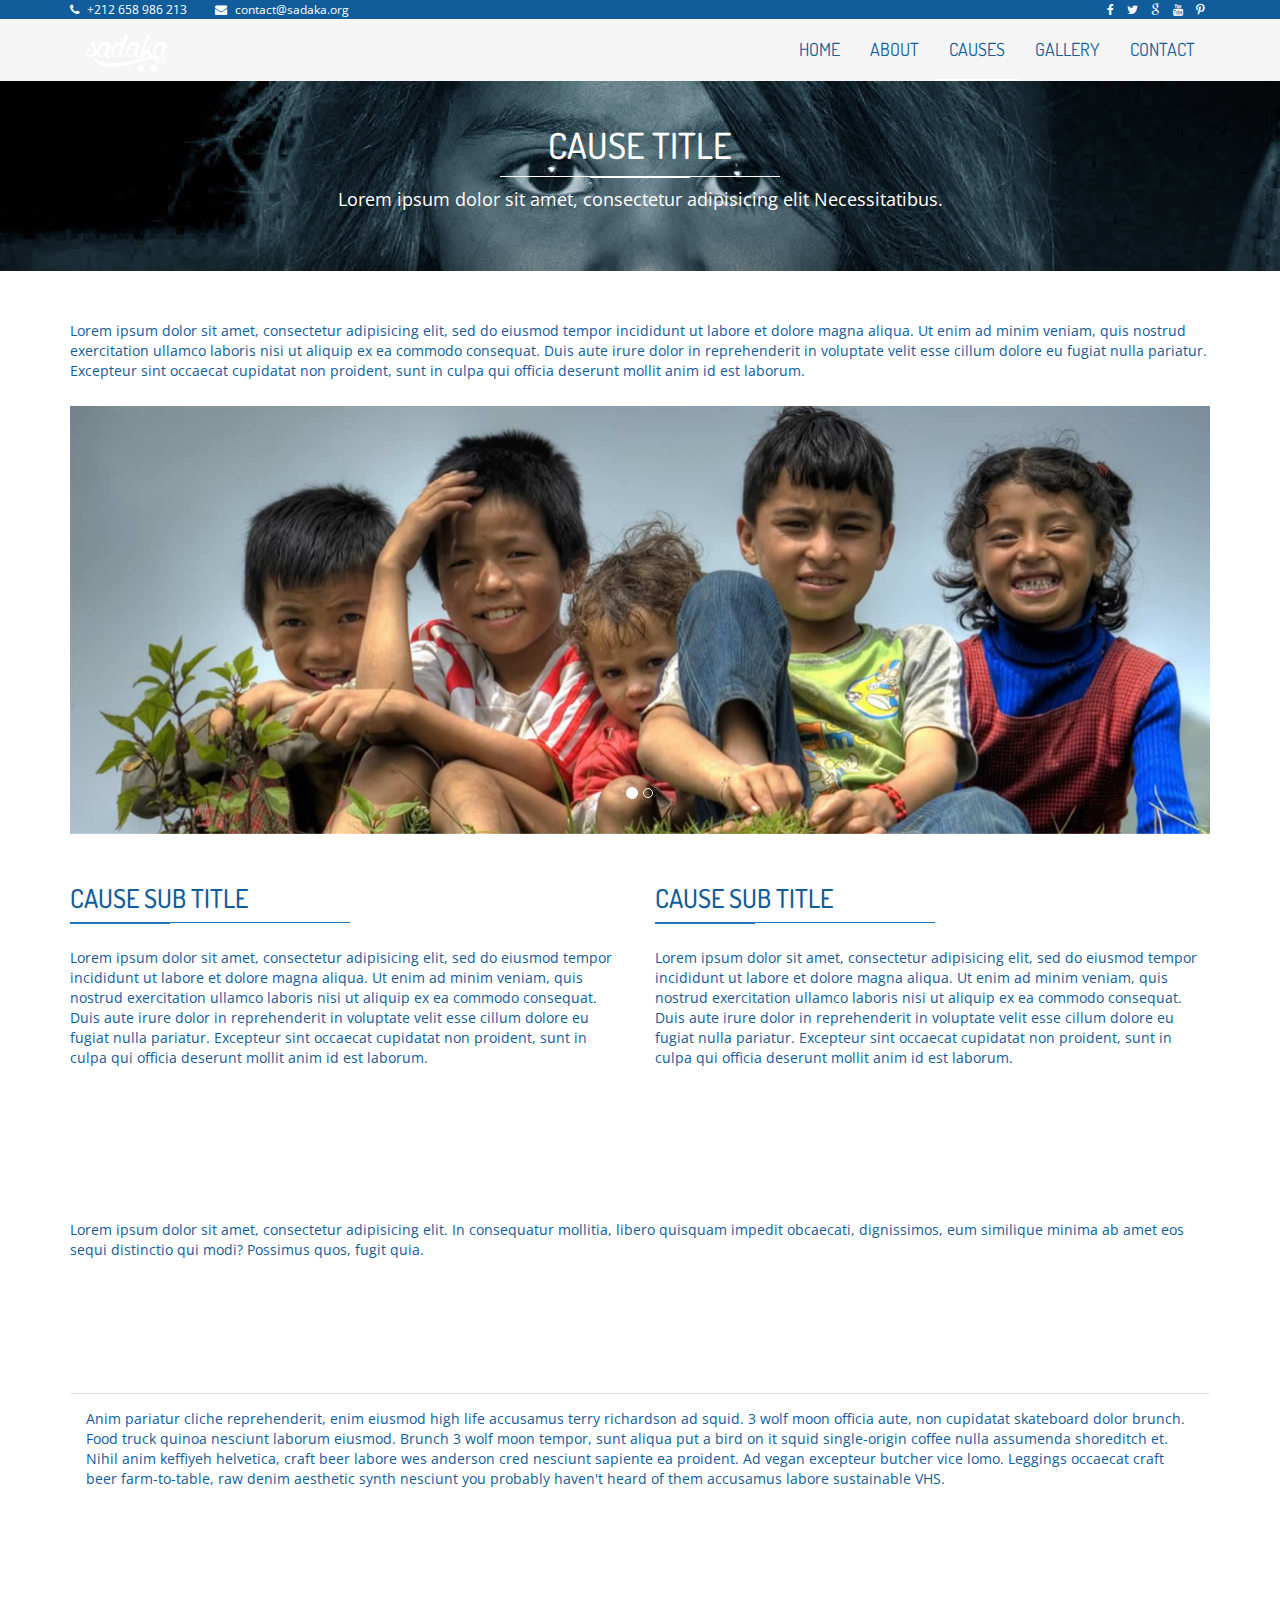
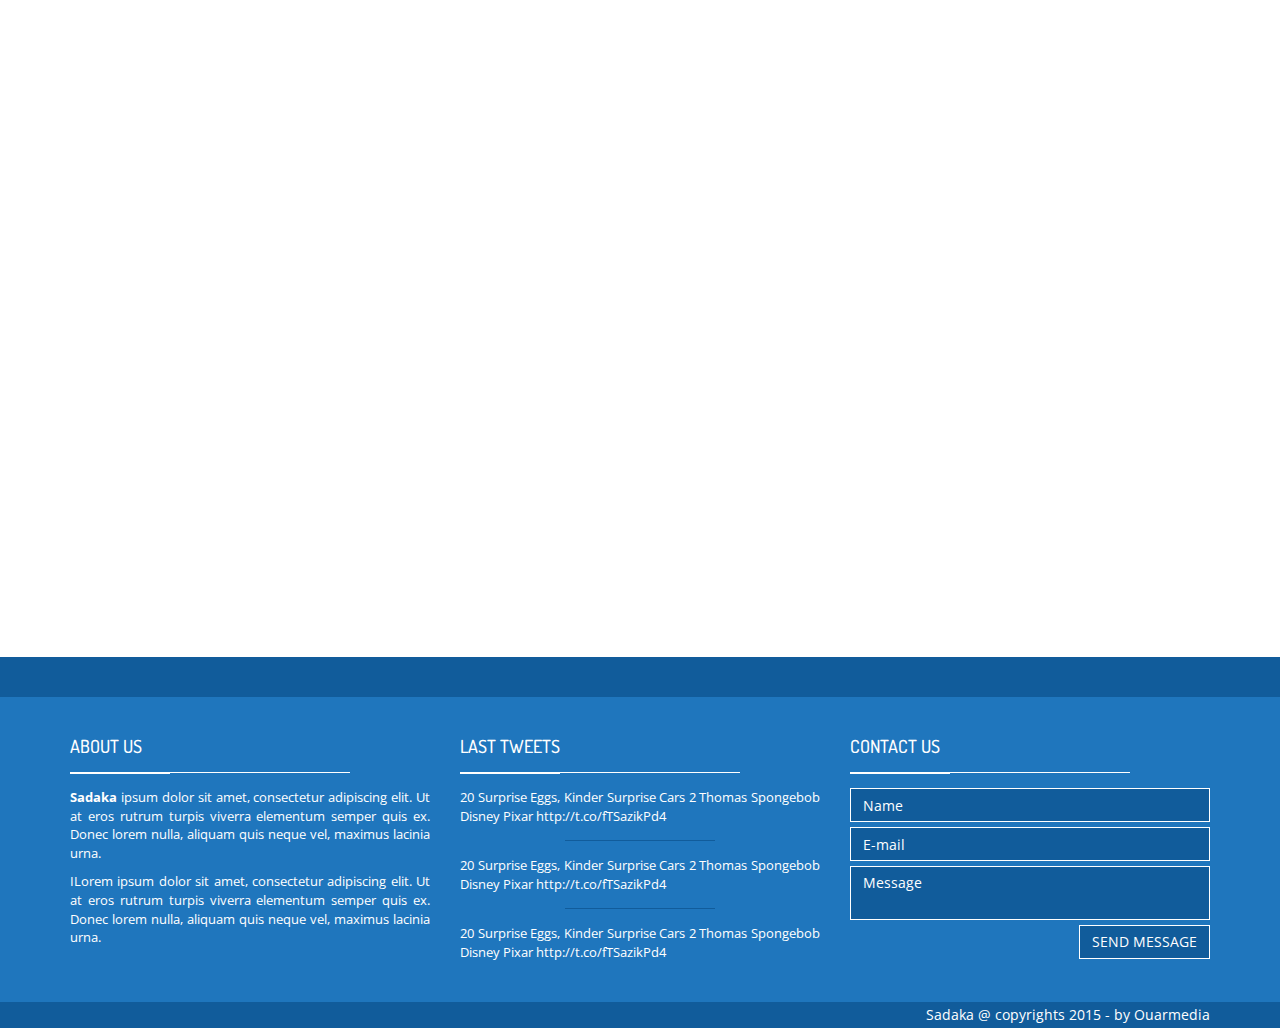
<file: FPBP/src/main/resources/static/causes-single.html>
<!DOCTYPE html>
<html class="no-js">
    <head>
        <meta charset="utf-8">
        <title>Single cause | Charity / Non-profit responsive Bootstrap HTML5 template</title>
        <meta name="description" content="">
        <meta name="viewport" content="width=device-width, initial-scale=1">

        <!-- Fonts -->
        <link href='http://fonts.googleapis.com/css?family=Open+Sans:400,300,700' rel='stylesheet' type='text/css'>
        <link href='http://fonts.googleapis.com/css?family=Dosis:400,700' rel='stylesheet' type='text/css'>

        <!-- Bootsrap -->
        <link rel="stylesheet" href="assets/css/bootstrap.min.css">


        <!-- Font awesome -->
        <link rel="stylesheet" href="assets/css/font-awesome.min.css">

        <!-- PrettyPhoto -->
        <link rel="stylesheet" href="assets/css/prettyPhoto.css">

        <!-- Template main Css -->
        <link rel="stylesheet" href="assets/css/style.css">
        
        <!-- Modernizr -->
        <script src="assets/js/modernizr-2.6.2.min.js"></script>


    </head>
    <body>
    <!-- NAVBAR
    ================================================== -->

    <header class="main-header">
        
    
        <nav class="navbar navbar-static-top">

            <div class="navbar-top">

              <div class="container">
                  <div class="row">

                    <div class="col-sm-6 col-xs-12">

                        <ul class="list-unstyled list-inline header-contact">
                            <li> <i class="fa fa-phone"></i> <a href="tel:">+212 658 986 213 </a> </li>
                             <li> <i class="fa fa-envelope"></i> <a href="mailto:contact@sadaka.org">contact@sadaka.org</a> </li>
                       </ul> <!-- /.header-contact  -->
                      
                    </div>

                    <div class="col-sm-6 col-xs-12 text-right">

                        <ul class="list-unstyled list-inline header-social">

                            <li> <a href="#" target="_blank"> <i class="fa fa-facebook"></i> </a> </li>
                            <li> <a href="#" target="_blank"> <i class="fa fa-twitter"></i>  </a> </li>
                            <li> <a href="#" target="_blank"> <i class="fa fa-google"></i>  </a> </li>
                            <li> <a href="#" target="_blank"> <i class="fa fa-youtube"></i>  </a> </li>
                            <li> <a href="#" target="_blank"> <i class="fa fa fa-pinterest-p"></i>  </a> </li>

                       </ul> <!-- /.header-social  -->
                      
                    </div>


                  </div>
              </div>

            </div>

            <div class="navbar-main">
              
              <div class="container">

                <div class="navbar-header">
                  <button type="button" class="navbar-toggle collapsed" data-toggle="collapse" data-target="#navbar" aria-expanded="false" aria-controls="navbar">

                    <span class="sr-only">Toggle navigation</span>
                    <span class="icon-bar"></span>
                    <span class="icon-bar"></span>
                    <span class="icon-bar"></span>

                  </button>
                  
                  <a class="navbar-brand" href="index.html"><img src="assets/images/sadaka-logo.png" alt=""></a>
                  
                </div>

                <div id="navbar" class="navbar-collapse collapse pull-right">

                  <ul class="nav navbar-nav">

                    <li><a href="index.html">HOME</a></li>
                    <li><a href="about.html">ABOUT</a></li>
                    <li class="has-child "><a class="is-active" href="#">CAUSES</a>

                      <ul class="submenu">
                         <li class="submenu-item"><a href="causes.html">Causes list </a></li>
                         <li class="submenu-item"><a href="causes-single.html">Single cause </a></li>
                         <li class="submenu-item"><a href="causes-single.html">Single cause </a></li>
                         <li class="submenu-item"><a href="causes-single.html">Single cause </a></li>
                      </ul>

                    </li>
                    <li><a href="gallery.html">GALLERY</a></li>
                    <li><a href="contact.html">CONTACT</a></li>

                  </ul>

                </div> <!-- /#navbar -->

              </div> <!-- /.container -->
              
            </div> <!-- /.navbar-main -->


        </nav> 

    </header> <!-- /. main-header -->


	<div class="page-heading text-center">

		<div class="container zoomIn animated">
			
			<h1 class="page-title">CAUSE TITLE <span class="title-under"></span></h1>
			<p class="page-description">
				Lorem ipsum dolor sit amet, consectetur adipisicing elit Necessitatibus.
			</p>
			
		</div>

	</div>

	<div class="main-container">

		<div class="container">

			<div class="row">

				<div class="col-md-12 fadeIn animated">

					<p>
						Lorem ipsum dolor sit amet, consectetur adipisicing elit, sed do eiusmod
						tempor incididunt ut labore et dolore magna aliqua. Ut enim ad minim veniam,
						quis nostrud exercitation ullamco laboris nisi ut aliquip ex ea commodo
						consequat. Duis aute irure dolor in reprehenderit in voluptate velit esse
						cillum dolore eu fugiat nulla pariatur. Excepteur sint occaecat cupidatat non
						proident, sunt in culpa qui officia deserunt mollit anim id est laborum.
					</p>

				</div>

				<div class="col-md-12 fadeIn animated">

					<div id="cause-carousel" class="carousel slide cause-carousel" data-ride="carousel">

						  <!-- Indicators -->
						  <ol class="carousel-indicators">
						    <li data-target="#cause-carousel" data-slide-to="0" class="active"></li>
						    <li data-target="#cause-carousel" data-slide-to="1"></li>
						  </ol>

						  <!-- Wrapper for slides -->
						  <div class="carousel-inner" role="listbox">

						    <div class="item active">

						      <img src="assets/images/causes/slider/cause-slider-1.jpg" alt="">
						      
						    </div>

						    <div class="item">

						      <img src="assets/images/causes/slider/cause-slider-2.jpg" alt="">
						      
						    </div>

						  </div>
					</div>

				</div>

			</div>

			<div class="row fadeIn animated">

				<div class="col-md-6">

					<h2 class="title-style-2"> Cause sub title <span class="title-under"></span></h2>

					<p>
						Lorem ipsum dolor sit amet, consectetur adipisicing elit, sed do eiusmod
						tempor incididunt ut labore et dolore magna aliqua. Ut enim ad minim veniam,
						quis nostrud exercitation ullamco laboris nisi ut aliquip ex ea commodo
						consequat. Duis aute irure dolor in reprehenderit in voluptate velit esse
						cillum dolore eu fugiat nulla pariatur. Excepteur sint occaecat cupidatat non
						proident, sunt in culpa qui officia deserunt mollit anim id est laborum.
					</p>

				</div>

				<div class="col-md-6">

					<h2 class="title-style-2"> Cause sub title <span class="title-under"></span></h2>

					<p>
						Lorem ipsum dolor sit amet, consectetur adipisicing elit, sed do eiusmod
						tempor incididunt ut labore et dolore magna aliqua. Ut enim ad minim veniam,
						quis nostrud exercitation ullamco laboris nisi ut aliquip ex ea commodo
						consequat. Duis aute irure dolor in reprehenderit in voluptate velit esse
						cillum dolore eu fugiat nulla pariatur. Excepteur sint occaecat cupidatat non
						proident, sunt in culpa qui officia deserunt mollit anim id est laborum.
					</p>

				</div>

			</div>

			<div class="row ">

				<div class="col-md-12 fadeIn animate-onscroll">

					<h2 class="title-style-2"> Tabs <span class="title-under"></span></h2>

					
						<div role="tabpanel">

							  <!-- Nav tabs -->
							  <ul class="nav nav-tabs" role="tablist">
							    <li role="presentation" class="active"><a href="#home" aria-controls="home" role="tab" data-toggle="tab">Home</a></li>
							    <li role="presentation"><a href="#profile" aria-controls="profile" role="tab" data-toggle="tab">Profile</a></li>
							    <li role="presentation"><a href="#messages" aria-controls="messages" role="tab" data-toggle="tab">Messages</a></li>
							    <li role="presentation"><a href="#settings" aria-controls="settings" role="tab" data-toggle="tab">Settings</a></li>
							  </ul>

							  <!-- Tab panes -->
							  <div class="tab-content">
							    <div role="tabpanel" class="tab-pane active" id="home">
							    	Lorem ipsum dolor sit amet, consectetur adipisicing elit. In consequatur mollitia, libero quisquam impedit obcaecati, dignissimos, eum similique minima ab amet eos sequi distinctio qui modi? Possimus quos, fugit quia.</div>
							    <div role="tabpanel" class="tab-pane" id="profile">
							    	Lorem ipsum dolor sit amet, consectetur adipisicing elit. Molestiae aut culpa a commodi. Quidem asperiores aliquid sequi incidunt quas soluta eum ab fugiat deleniti in at iste, illum ipsam nisi.</div>
							    <div role="tabpanel" class="tab-pane" id="messages">
							    	Lorem ipsum dolor sit amet, consectetur adipisicing elit. Ex aliquam corrupti quibusdam nostrum, aspernatur iure illo, alias vitae, reiciendis culpa explicabo minus iusto ipsum cum tempore incidunt iste praesentium nihil.</div>
							    <div role="tabpanel" class="tab-pane" id="settings">
							    	Lorem ipsum dolor sit amet, consectetur adipisicing elit. Ea ducimus ullam distinctio fugiat voluptates! Vero quis adipisci asperiores aliquam ullam doloremque dolor, reprehenderit, accusamus nisi ut eveniet quas reiciendis dolore.</div>
							  </div>

						</div>

						<p></p>
					

				</div>

				<div class="col-md-12 fadeIn animate-onscroll">
				
					<h2 class="title-style-2"> Accordion <span class="title-under"></span></h2>

					<div class="panel-group" id="accordion" role="tablist" aria-multiselectable="true">
					  <div class="panel panel-default">
					    <div class="panel-heading" role="tab" id="headingOne">
					      <h4 class="panel-title">
					        <a data-toggle="collapse" data-parent="#accordion" href="#collapseOne" aria-expanded="true" aria-controls="collapseOne">
					          Collapsible Group Item #1
					        </a>
					      </h4>
					    </div>
					    <div id="collapseOne" class="panel-collapse collapse in" role="tabpanel" aria-labelledby="headingOne">
					      <div class="panel-body">
					        Anim pariatur cliche reprehenderit, enim eiusmod high life accusamus terry richardson ad squid. 3 wolf moon officia aute, non cupidatat skateboard dolor brunch. Food truck quinoa nesciunt laborum eiusmod. Brunch 3 wolf moon tempor, sunt aliqua put a bird on it squid single-origin coffee nulla assumenda shoreditch et. Nihil anim keffiyeh helvetica, craft beer labore wes anderson cred nesciunt sapiente ea proident. Ad vegan excepteur butcher vice lomo. Leggings occaecat craft beer farm-to-table, raw denim aesthetic synth nesciunt you probably haven't heard of them accusamus labore sustainable VHS.
					      </div>
					    </div>
					  </div>
					  <div class="panel panel-default">
					    <div class="panel-heading" role="tab" id="headingTwo">
					      <h4 class="panel-title">
					        <a class="collapsed" data-toggle="collapse" data-parent="#accordion" href="#collapseTwo" aria-expanded="false" aria-controls="collapseTwo">
					          Collapsible Group Item #2
					        </a>
					      </h4>
					    </div>
					    <div id="collapseTwo" class="panel-collapse collapse" role="tabpanel" aria-labelledby="headingTwo">
					      <div class="panel-body">
					        Anim pariatur cliche reprehenderit, enim eiusmod high life accusamus terry richardson ad squid. 3 wolf moon officia aute, non cupidatat skateboard dolor brunch. Food truck quinoa nesciunt laborum eiusmod. Brunch 3 wolf moon tempor, sunt aliqua put a bird on it squid single-origin coffee nulla assumenda shoreditch et. Nihil anim keffiyeh helvetica, craft beer labore wes anderson cred nesciunt sapiente ea proident. Ad vegan excepteur butcher vice lomo. Leggings occaecat craft beer farm-to-table, raw denim aesthetic synth nesciunt you probably haven't heard of them accusamus labore sustainable VHS.
					      </div>
					    </div>
					  </div>
					  <div class="panel panel-default">
					    <div class="panel-heading" role="tab" id="headingThree">
					      <h4 class="panel-title">
					        <a class="collapsed" data-toggle="collapse" data-parent="#accordion" href="#collapseThree" aria-expanded="false" aria-controls="collapseThree">
					          Collapsible Group Item #3
					        </a>
					      </h4>
					    </div>
					    <div id="collapseThree" class="panel-collapse collapse" role="tabpanel" aria-labelledby="headingThree">
					      <div class="panel-body">
					        Anim pariatur cliche reprehenderit, enim eiusmod high life accusamus terry richardson ad squid. 3 wolf moon officia aute, non cupidatat skateboard dolor brunch. Food truck quinoa nesciunt laborum eiusmod. Brunch 3 wolf moon tempor, sunt aliqua put a bird on it squid single-origin coffee nulla assumenda shoreditch et. Nihil anim keffiyeh helvetica, craft beer labore wes anderson cred nesciunt sapiente ea proident. Ad vegan excepteur butcher vice lomo. Leggings occaecat craft beer farm-to-table, raw denim aesthetic synth nesciunt you probably haven't heard of them accusamus labore sustainable VHS.
					      </div>
					    </div>
					  </div>
					</div>

					<p></p>

				</div>


				<div class="col-md-12 fadeIn animate-onscroll">

					<h2 class="title-style-2">Tables <span class="title-under"></span></h2>
					
						<h4>TABLE STYLE 1</h4>
						<table class="table table-style-1">
					      <thead>
					        <tr>
					          <th>#</th>
					          <th>First Name</th>
					          <th>Last Name</th>
					          <th>Username</th>
					        </tr>
					      </thead>
					      <tbody>
					        <tr>
					          <th scope="row">1</th>
					          <td>Mark</td>
					          <td>Otto</td>
					          <td>@mdo</td>
					        </tr>
					        <tr>
					          <th scope="row">2</th>
					          <td>Jacob</td>
					          <td>Thornton</td>
					          <td>@fat</td>
					        </tr>
					        <tr>
					          <th scope="row">3</th>
					          <td>Larry</td>
					          <td>the Bird</td>
					          <td>@twitter</td>
					        </tr>
					      </tbody>
					    </table>

						<h4>TABLE STYLE 2</h4>
					    <table class="table table-style-2">
					      <thead>
					        <tr>
					          <th>#</th>
					          <th>First Name</th>
					          <th>Last Name</th>
					          <th>Username</th>
					        </tr>
					      </thead>
					      <tbody>
					        <tr>
					          <th scope="row">1</th>
					          <td>Mark</td>
					          <td>Otto</td>
					          <td>@mdo</td>
					        </tr>
					        <tr>
					          <th scope="row">2</th>
					          <td>Jacob</td>
					          <td>Thornton</td>
					          <td>@fat</td>
					        </tr>
					        <tr>
					          <th scope="row">3</th>
					          <td>Larry</td>
					          <td>the Bird</td>
					          <td>@twitter</td>
					        </tr>

					          <tr>
					          <th scope="row">1</th>
					          <td>Mark</td>
					          <td>Otto</td>
					          <td>@mdo</td>
					        </tr>
					        <tr>
					          <th scope="row">2</th>
					          <td>Jacob</td>
					          <td>Thornton</td>
					          <td>@fat</td>
					        </tr>
					        <tr>
					          <th scope="row">3</th>
					          <td>Larry</td>
					          <td>the Bird</td>
					          <td>@twitter</td>
					        </tr>

					      </tbody>
					    </table>
					
				</div>
				
			</div>

		</div>

		

		


	</div> <!-- /.main-container  -->


    <footer class="main-footer">

        <div class="footer-top">
            
        </div>


        <div class="footer-main">
            <div class="container">
                
                <div class="row">
                    <div class="col-md-4">

                        <div class="footer-col">

                            <h4 class="footer-title">About us <span class="title-under"></span></h4>

                            <div class="footer-content">
                                <p>
                                    <strong>Sadaka</strong> ipsum dolor sit amet, consectetur adipiscing elit. Ut at eros rutrum turpis viverra elementum semper quis ex. Donec lorem nulla, aliquam quis neque vel, maximus lacinia urna.
                                </p> 

                                <p>
                                    ILorem ipsum dolor sit amet, consectetur adipiscing elit. Ut at eros rutrum turpis viverra elementum semper quis ex. Donec lorem nulla, aliquam quis neque vel, maximus lacinia urna.
                                </p>

                            </div>
                            
                        </div>

                    </div>

                    <div class="col-md-4">

                        <div class="footer-col">

                            <h4 class="footer-title">LAST TWEETS <span class="title-under"></span></h4>

                            <div class="footer-content">
                                <ul class="tweets list-unstyled">
                                    <li class="tweet"> 

                                        20 Surprise Eggs, Kinder Surprise Cars 2 Thomas Spongebob Disney Pixar  http://t.co/fTSazikPd4 

                                    </li>

                                    <li class="tweet"> 

                                        20 Surprise Eggs, Kinder Surprise Cars 2 Thomas Spongebob Disney Pixar  http://t.co/fTSazikPd4 

                                    </li>

                                    <li class="tweet"> 

                                        20 Surprise Eggs, Kinder Surprise Cars 2 Thomas Spongebob Disney Pixar  http://t.co/fTSazikPd4 

                                    </li>

                                </ul>
                            </div>
                            
                        </div>

                    </div>


                    <div class="col-md-4">

                        <div class="footer-col">

                            <h4 class="footer-title">Contact us <span class="title-under"></span></h4>

                            <div class="footer-content">

                                <div class="footer-form" >
                                    
                                    <form action="php/mail.php" class="ajax-form">

                                        <div class="form-group">
                                            <input type="text" name="name" class="form-control" placeholder="Name" required>
                                        </div>

                                         <div class="form-group">
                                            <input type="email" name="email" class="form-control" placeholder="E-mail" required>
                                        </div>

                                        <div class="form-group">
                                            <textarea name="message" class="form-control" placeholder="Message" required></textarea>
                                        </div>

                                        <div class="form-group alerts">
                        
                                            <div class="alert alert-success" role="alert">
                                              
                                            </div>

                                            <div class="alert alert-danger" role="alert">
                                              
                                            </div>
                                            
                                        </div>

                                         <div class="form-group">
                                            <button type="submit" class="btn btn-submit pull-right">Send message</button>
                                        </div>
                                        
                                    </form>

                                </div>
                            </div>
                            
                        </div>

                    </div>
                    <div class="clearfix"></div>



                </div>
                
                
            </div>

            
        </div>

        <div class="footer-bottom">

            <div class="container text-right">
                Sadaka @ copyrights 2015 - by <a href="http://www.ouarmedia.com" target="_blank">Ouarmedia</a>
            </div>
        </div>
        
    </footer>




       
        
        <!-- jQuery -->
        <script src="//ajax.googleapis.com/ajax/libs/jquery/1.11.1/jquery.min.js"></script>
        <script>window.jQuery || document.write('<script src="assets/js/jquery-1.11.1.min.js"><\/script>')</script>

        <!-- Bootsrap javascript file -->
        <script src="assets/js/bootstrap.min.js"></script>

        <!-- PrettyPhoto javascript file -->
        <script src="assets/js/jquery.prettyPhoto.js"></script>



        <!-- Google map  -->
        <script src="http://maps.google.com/maps/api/js?sensor=false&amp;libraries=places" type="text/javascript"></script>


        <!-- Template main javascript -->
        <script src="assets/js/main.js"></script>

        <!-- Google Analytics: change UA-XXXXX-X to be your site's ID. -->
        <script>
            (function(b,o,i,l,e,r){b.GoogleAnalyticsObject=l;b[l]||(b[l]=
            function(){(b[l].q=b[l].q||[]).push(arguments)});b[l].l=+new Date;
            e=o.createElement(i);r=o.getElementsByTagName(i)[0];
            e.src='//www.google-analytics.com/analytics.js';
            r.parentNode.insertBefore(e,r)}(window,document,'script','ga'));
            ga('create','UA-XXXXX-X');ga('send','pageview');
        </script>
    </body>
</html>
</file>
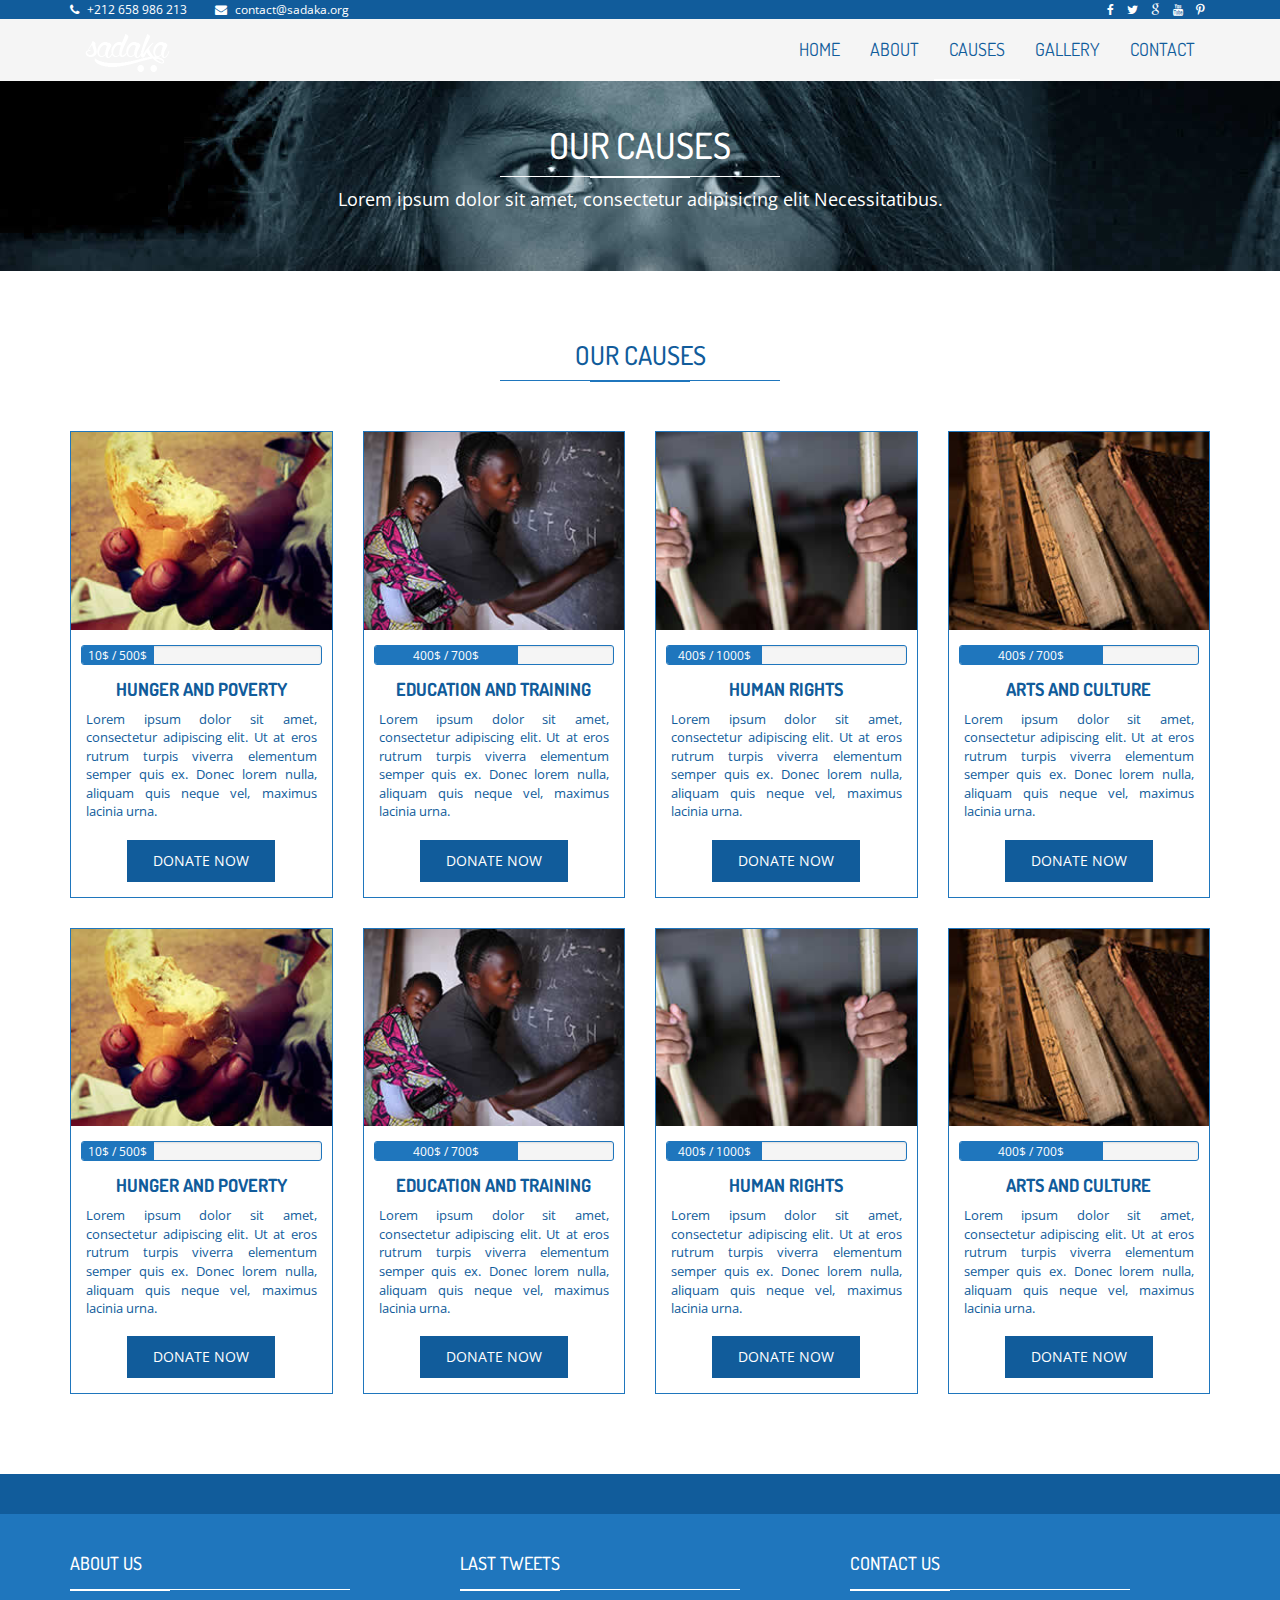
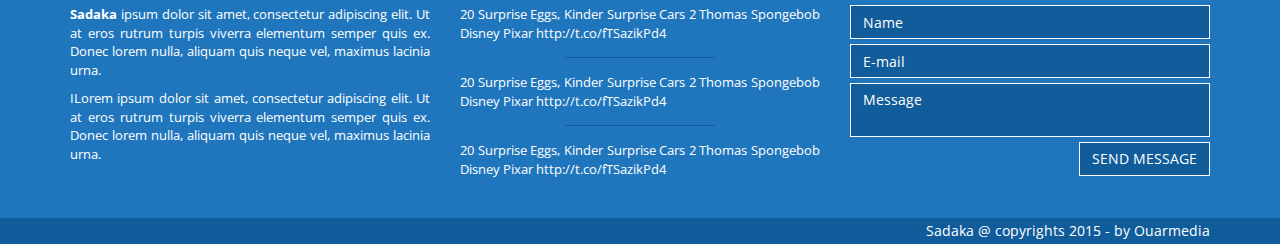
<file: FPBP/src/main/resources/static/causes.html>
<!DOCTYPE html>
<html class="no-js">
    <head>
        <meta charset="utf-8">
        <title>Causes | Charity / Non-profit responsive Bootstrap HTML5 template</title>
        <meta name="description" content="">
        <meta name="viewport" content="width=device-width, initial-scale=1">

        <!-- Fonts -->
        <link href='http://fonts.googleapis.com/css?family=Open+Sans:400,300,700' rel='stylesheet' type='text/css'>
        <link href='http://fonts.googleapis.com/css?family=Dosis:400,700' rel='stylesheet' type='text/css'>

        <!-- Bootsrap -->
        <link rel="stylesheet" href="assets/css/bootstrap.min.css">


        <!-- Font awesome -->
        <link rel="stylesheet" href="assets/css/font-awesome.min.css">

        <!-- PrettyPhoto -->
        <link rel="stylesheet" href="assets/css/prettyPhoto.css">

        <!-- Template main Css -->
        <link rel="stylesheet" href="assets/css/style.css">
        
        <!-- Modernizr -->
        <script src="assets/js/modernizr-2.6.2.min.js"></script>


    </head>
    <body>
    <!-- NAVBAR
    ================================================== -->

    <header class="main-header">
        
    
        <nav class="navbar navbar-static-top">

            <div class="navbar-top">

              <div class="container">
                  <div class="row">

                    <div class="col-sm-6 col-xs-12">

                        <ul class="list-unstyled list-inline header-contact">
                            <li> <i class="fa fa-phone"></i> <a href="tel:">+212 658 986 213 </a> </li>
                             <li> <i class="fa fa-envelope"></i> <a href="mailto:contact@sadaka.org">contact@sadaka.org</a> </li>
                       </ul> <!-- /.header-contact  -->
                      
                    </div>

                    <div class="col-sm-6 col-xs-12 text-right">

                        <ul class="list-unstyled list-inline header-social">

                            <li> <a href="#" target="_blank"> <i class="fa fa-facebook"></i> </a> </li>
                            <li> <a href="#" target="_blank"> <i class="fa fa-twitter"></i>  </a> </li>
                            <li> <a href="#" target="_blank"> <i class="fa fa-google"></i>  </a> </li>
                            <li> <a href="#" target="_blank"> <i class="fa fa-youtube"></i>  </a> </li>
                            <li> <a href="#" target="_blank"> <i class="fa fa fa-pinterest-p"></i>  </a> </li>

                       </ul> <!-- /.header-social  -->
                      
                    </div>


                  </div>
              </div>

            </div>

            <div class="navbar-main">
              
              <div class="container">

                <div class="navbar-header">
                  <button type="button" class="navbar-toggle collapsed" data-toggle="collapse" data-target="#navbar" aria-expanded="false" aria-controls="navbar">

                    <span class="sr-only">Toggle navigation</span>
                    <span class="icon-bar"></span>
                    <span class="icon-bar"></span>
                    <span class="icon-bar"></span>

                  </button>
                  
                  <a class="navbar-brand" href="index.html"><img src="assets/images/sadaka-logo.png" alt=""></a>
                  
                </div>

                <div id="navbar" class="navbar-collapse collapse pull-right">

                  <ul class="nav navbar-nav">

                    <li><a href="index.html">HOME</a></li>
                    <li><a href="about.html">ABOUT</a></li>
                    <li class="has-child"><a class="is-active" href="#">CAUSES</a>

                      <ul class="submenu">
                         <li class="submenu-item"><a href="causes.html">Causes list </a></li>
                         <li class="submenu-item"><a href="causes-single.html">Single cause </a></li>
                         <li class="submenu-item"><a href="causes-single.html">Single cause </a></li>
                         <li class="submenu-item"><a href="causes-single.html">Single cause </a></li>
                      </ul>

                    </li>
                    <li><a href="gallery.html">GALLERY</a></li>
                    <li><a href="contact.html">CONTACT</a></li>

                  </ul>

                </div> <!-- /#navbar -->

              </div> <!-- /.container -->
              
            </div> <!-- /.navbar-main -->


        </nav> 

    </header> <!-- /. main-header -->


	<div class="page-heading text-center">

		<div class="container zoomIn animated">
			
			<h1 class="page-title">OUR CAUSES <span class="title-under"></span></h1>
			<p class="page-description">
				Lorem ipsum dolor sit amet, consectetur adipisicing elit Necessitatibus.
			</p>
			
		</div>

	</div>

	<div class="main-container">

		<div class="our-causes fadeIn animated">

	        <div class="container">

	            <h2 class="title-style-1">Our Causes <span class="title-under"></span></h2>

	            <div class="row">

	      				
		                <div class="col-md-3 col-sm-6">

		                    <div class="cause">

		                        <img src="assets/images/causes/cause-hunger.jpg" alt="" class="cause-img">

		                        <div class="progress cause-progress">
		                          <div class="progress-bar" role="progressbar" aria-valuenow="30" aria-valuemin="0" aria-valuemax="100" style="width: 30%;">
		                            10$ / 500$
		                          </div>
		                        </div>

		                        <h4 class="cause-title"><a href="#">HUNGER AND POVERTY </a></h4>
		                        <div class="cause-details">
		                            Lorem ipsum dolor sit amet, consectetur adipiscing elit. Ut at eros rutrum turpis viverra elementum semper quis ex. Donec lorem nulla, aliquam quis neque vel, maximus lacinia urna.
		                        </div>

		                        <div class="btn-holder text-center">

		                          <a href="#" class="btn btn-primary" data-toggle="modal" data-target="#donateModal"> DONATE NOW</a>
		                          
		                        </div>

		                        

		                    </div> <!-- /.cause -->
		                    
		                </div> 

		                <div class="col-md-3 col-sm-6">

		                    <div class="cause">

		                        <img src="assets/images/causes/cause-education.jpg" alt="" class="cause-img">

		                        <div class="progress cause-progress">
		                          <div class="progress-bar" role="progressbar" aria-valuenow="60" aria-valuemin="0" aria-valuemax="100" style="width: 60%;">
		                            400$ / 700$
		                          </div>
		                        </div>

		                        <h4 class="cause-title"><a href="#">EDUCATION AND TRAINING</a></h4>
		                        <div class="cause-details">
		                            Lorem ipsum dolor sit amet, consectetur adipiscing elit. Ut at eros rutrum turpis viverra elementum semper quis ex. Donec lorem nulla, aliquam quis neque vel, maximus lacinia urna.
		                        </div>

		                        <div class="btn-holder text-center">

		                          <a href="#" class="btn btn-primary" data-toggle="modal" data-target="#donateModal"> DONATE NOW</a>
		                          
		                        </div>

		                        

		                    </div> <!-- /.cause -->
		                    
		                </div>


		                <div class="col-md-3 col-sm-6">

		                    <div class="cause">

		                        <img src="assets/images/causes/cause-rights.jpg" alt="" class="cause-img">

		                        <div class="progress cause-progress">
		                          <div class="progress-bar" role="progressbar" aria-valuenow="40" aria-valuemin="0" aria-valuemax="100" style="width: 40%;">
		                            400$ / 1000$
		                          </div>
		                        </div>

		                        <h4 class="cause-title"><a href="#">HUMAN RIGHTS</a></h4>
		                        <div class="cause-details">
		                            Lorem ipsum dolor sit amet, consectetur adipiscing elit. Ut at eros rutrum turpis viverra elementum semper quis ex. Donec lorem nulla, aliquam quis neque vel, maximus lacinia urna.
		                        </div>

		                        <div class="btn-holder text-center">

		                          <a href="#" class="btn btn-primary" data-toggle="modal" data-target="#donateModal"> DONATE NOW</a>
		                          
		                        </div>

		                        

		                    </div> <!-- /.cause -->
		                    
		                </div>

		                <div class="col-md-3 col-sm-6">

		                    <div class="cause">

		                        <img src="assets/images/causes/cause-culture.jpg" alt="" class="cause-img">

		                        <div class="progress cause-progress">
		                          <div class="progress-bar" role="progressbar" aria-valuenow="60" aria-valuemin="0" aria-valuemax="100" style="width: 60%;">
		                            400$ / 700$
		                          </div>
		                        </div>

		                        <h4 class="cause-title"><a href="#">ARTS AND CULTURE </a></h4>
		                        <div class="cause-details">
		                            Lorem ipsum dolor sit amet, consectetur adipiscing elit. Ut at eros rutrum turpis viverra elementum semper quis ex. Donec lorem nulla, aliquam quis neque vel, maximus lacinia urna.
		                        </div>

		                        <div class="btn-holder text-center">

		                          <a href="#" class="btn btn-primary" data-toggle="modal" data-target="#donateModal"> DONATE NOW</a>
		                          
		                        </div>

		                        

		                    </div> <!-- /.cause -->
		                    
		                </div>



		                <div class="col-md-3 col-sm-6">

		                    <div class="cause">

		                        <img src="assets/images/causes/cause-hunger.jpg" alt="" class="cause-img">

		                        <div class="progress cause-progress">
		                          <div class="progress-bar" role="progressbar" aria-valuenow="30" aria-valuemin="0" aria-valuemax="100" style="width: 30%;">
		                            10$ / 500$
		                          </div>
		                        </div>

		                        <h4 class="cause-title"><a href="#">HUNGER AND POVERTY </a></h4>
		                        <div class="cause-details">
		                            Lorem ipsum dolor sit amet, consectetur adipiscing elit. Ut at eros rutrum turpis viverra elementum semper quis ex. Donec lorem nulla, aliquam quis neque vel, maximus lacinia urna.
		                        </div>

		                        <div class="btn-holder text-center">

		                          <a href="#" class="btn btn-primary" data-toggle="modal" data-target="#donateModal"> DONATE NOW</a>
		                          
		                        </div>

		                        

		                    </div> <!-- /.cause -->
		                    
		                </div> 

		                <div class="col-md-3 col-sm-6">

		                    <div class="cause">

		                        <img src="assets/images/causes/cause-education.jpg" alt="" class="cause-img">

		                        <div class="progress cause-progress">
		                          <div class="progress-bar" role="progressbar" aria-valuenow="60" aria-valuemin="0" aria-valuemax="100" style="width: 60%;">
		                            400$ / 700$
		                          </div>
		                        </div>

		                        <h4 class="cause-title"><a href="#">EDUCATION AND TRAINING</a></h4>
		                        <div class="cause-details">
		                            Lorem ipsum dolor sit amet, consectetur adipiscing elit. Ut at eros rutrum turpis viverra elementum semper quis ex. Donec lorem nulla, aliquam quis neque vel, maximus lacinia urna.
		                        </div>

		                        <div class="btn-holder text-center">

		                          <a href="#" class="btn btn-primary" data-toggle="modal" data-target="#donateModal"> DONATE NOW</a>
		                          
		                        </div>

		                        

		                    </div> <!-- /.cause -->
		                    
		                </div>


		                <div class="col-md-3 col-sm-6">

		                    <div class="cause">

		                        <img src="assets/images/causes/cause-rights.jpg" alt="" class="cause-img">

		                        <div class="progress cause-progress">
		                          <div class="progress-bar" role="progressbar" aria-valuenow="40" aria-valuemin="0" aria-valuemax="100" style="width: 40%;">
		                            400$ / 1000$
		                          </div>
		                        </div>

		                        <h4 class="cause-title"><a href="#">HUMAN RIGHTS</a></h4>
		                        <div class="cause-details">
		                            Lorem ipsum dolor sit amet, consectetur adipiscing elit. Ut at eros rutrum turpis viverra elementum semper quis ex. Donec lorem nulla, aliquam quis neque vel, maximus lacinia urna.
		                        </div>

		                        <div class="btn-holder text-center">

		                          <a href="#" class="btn btn-primary" data-toggle="modal" data-target="#donateModal"> DONATE NOW</a>
		                          
		                        </div>

		                        

		                    </div> <!-- /.cause -->
		                    
		                </div>

		                <div class="col-md-3 col-sm-6">

		                    <div class="cause">

		                        <img src="assets/images/causes/cause-culture.jpg" alt="" class="cause-img">

		                        <div class="progress cause-progress">
		                          <div class="progress-bar" role="progressbar" aria-valuenow="60" aria-valuemin="0" aria-valuemax="100" style="width: 60%;">
		                            400$ / 700$
		                          </div>
		                        </div>

		                        <h4 class="cause-title"><a href="#">ARTS AND CULTURE </a></h4>
		                        <div class="cause-details">
		                            Lorem ipsum dolor sit amet, consectetur adipiscing elit. Ut at eros rutrum turpis viverra elementum semper quis ex. Donec lorem nulla, aliquam quis neque vel, maximus lacinia urna.
		                        </div>

		                        <div class="btn-holder text-center">

		                          <a href="#" class="btn btn-primary" data-toggle="modal" data-target="#donateModal"> DONATE NOW</a>
		                          
		                        </div>

		                        

		                    </div> <!-- /.cause -->
		                    
		                </div>


	            </div>

	         </div>
	        
	    </div> <!-- /.our-causes -->

		


	</div> <!-- /.main-container  -->


    <footer class="main-footer">

        <div class="footer-top">
            
        </div>


        <div class="footer-main">
            <div class="container">
                
                <div class="row">
                    <div class="col-md-4">

                        <div class="footer-col">

                            <h4 class="footer-title">About us <span class="title-under"></span></h4>

                            <div class="footer-content">
                                <p>
                                    <strong>Sadaka</strong> ipsum dolor sit amet, consectetur adipiscing elit. Ut at eros rutrum turpis viverra elementum semper quis ex. Donec lorem nulla, aliquam quis neque vel, maximus lacinia urna.
                                </p> 

                                <p>
                                    ILorem ipsum dolor sit amet, consectetur adipiscing elit. Ut at eros rutrum turpis viverra elementum semper quis ex. Donec lorem nulla, aliquam quis neque vel, maximus lacinia urna.
                                </p>

                            </div>
                            
                        </div>

                    </div>

                    <div class="col-md-4">

                        <div class="footer-col">

                            <h4 class="footer-title">LAST TWEETS <span class="title-under"></span></h4>

                            <div class="footer-content">
                                <ul class="tweets list-unstyled">
                                    <li class="tweet"> 

                                        20 Surprise Eggs, Kinder Surprise Cars 2 Thomas Spongebob Disney Pixar  http://t.co/fTSazikPd4 

                                    </li>

                                    <li class="tweet"> 

                                        20 Surprise Eggs, Kinder Surprise Cars 2 Thomas Spongebob Disney Pixar  http://t.co/fTSazikPd4 

                                    </li>

                                    <li class="tweet"> 

                                        20 Surprise Eggs, Kinder Surprise Cars 2 Thomas Spongebob Disney Pixar  http://t.co/fTSazikPd4 

                                    </li>

                                </ul>
                            </div>
                            
                        </div>

                    </div>


                    <div class="col-md-4">

                        <div class="footer-col">

                            <h4 class="footer-title">Contact us <span class="title-under"></span></h4>

                            <div class="footer-content">

                                <div class="footer-form" >
                                    
                                    <form action="php/mail.php" class="ajax-form">

                                        <div class="form-group">
                                            <input type="text" name="name" class="form-control" placeholder="Name" required>
                                        </div>

                                         <div class="form-group">
                                            <input type="email" name="email" class="form-control" placeholder="E-mail" required>
                                        </div>

                                        <div class="form-group">
                                            <textarea name="message" class="form-control" placeholder="Message" required></textarea>
                                        </div>

                                        <div class="form-group alerts">
                        
                                            <div class="alert alert-success" role="alert">
                                              
                                            </div>

                                            <div class="alert alert-danger" role="alert">
                                              
                                            </div>
                                            
                                        </div>

                                         <div class="form-group">
                                            <button type="submit" class="btn btn-submit pull-right">Send message</button>
                                        </div>
                                        
                                    </form>

                                </div>
                            </div>
                            
                        </div>

                    </div>
                    <div class="clearfix"></div>



                </div>
                
                
            </div>

            
        </div>

        <div class="footer-bottom">

            <div class="container text-right">
                Sadaka @ copyrights 2015 - by <a href="http://www.ouarmedia.com" target="_blank">Ouarmedia</a>
            </div>
        </div>
        
    </footer>


        <!-- Donate Modal -->
    <div class="modal fade" id="donateModal" tabindex="-1" role="dialog" aria-labelledby="donateModalLabel" aria-hidden="true">

      <div class="modal-dialog">
        <div class="modal-content">
          <div class="modal-header">
            <button type="button" class="close" data-dismiss="modal" aria-label="Close"><span aria-hidden="true">&times;</span></button>
            <h4 class="modal-title" id="donateModalLabel">DONATE NOW</h4>
          </div>
          <div class="modal-body">

                <form class="form-donation">

                        <h3 class="title-style-1 text-center">Thank you for your donation <span class="title-under"></span>  </h3>

                        <div class="row">

                            <div class="form-group col-md-12 ">
                                <input type="text" class="form-control" id="amount" placeholder="AMOUNT(€)">
                            </div>

                        </div>


                        <div class="row">
                            <div class="form-group col-md-6">
                                <input type="text" class="form-control" name="firstName" placeholder="First name*">
                            </div>

                            <div class="form-group col-md-6">
                                <input type="text" class="form-control" name="lastName" placeholder="Last name*">
                            </div>
                        </div>


                        <div class="row">

                            <div class="form-group col-md-6">
                                <input type="text" class="form-control" name="email" placeholder="Email*">
                            </div>

                            <div class="form-group col-md-6">
                                <input type="text" class="form-control" name="phone" placeholder="Phone">
                            </div>

                        </div>

                        <div class="row">

                            <div class="form-group col-md-12">
                                <input type="text" class="form-control" name="address" placeholder="Address">
                            </div>

                        </div>


                        <div class="row">

                            <div class="form-group col-md-12">
                                <textarea cols="30" rows="4" class="form-control" name="note" placeholder="Additional note"></textarea>
                            </div>

                        </div>

                        <div class="row">

                            <div class="form-group col-md-12">
                                <button type="submit" class="btn btn-primary pull-right" name="donateNow" >DONATE NOW</button>
                            </div>

                        </div>



                       
                    
                </form>
            
          </div>
        </div>
      </div>

    </div> <!-- /.modal -->




       
        
        <!-- jQuery -->
        <script src="//ajax.googleapis.com/ajax/libs/jquery/1.11.1/jquery.min.js"></script>
        <script>window.jQuery || document.write('<script src="assets/js/jquery-1.11.1.min.js"><\/script>')</script>

        <!-- Bootsrap javascript file -->
        <script src="assets/js/bootstrap.min.js"></script>

        <!-- PrettyPhoto javascript file -->
        <script src="assets/js/jquery.prettyPhoto.js"></script>



        <!-- Google map  -->
        <script src="http://maps.google.com/maps/api/js?sensor=false&amp;libraries=places" type="text/javascript"></script>


        <!-- Template main javascript -->
        <script src="assets/js/main.js"></script>

        <!-- Google Analytics: change UA-XXXXX-X to be your site's ID. -->
        <script>
            (function(b,o,i,l,e,r){b.GoogleAnalyticsObject=l;b[l]||(b[l]=
            function(){(b[l].q=b[l].q||[]).push(arguments)});b[l].l=+new Date;
            e=o.createElement(i);r=o.getElementsByTagName(i)[0];
            e.src='//www.google-analytics.com/analytics.js';
            r.parentNode.insertBefore(e,r)}(window,document,'script','ga'));
            ga('create','UA-XXXXX-X');ga('send','pageview');
        </script>
    </body>
</html>
</file>
<file: FPBP/src/main/resources/static/assets/css/prettyPhoto.css>
div.pp_default .pp_top,div.pp_default .pp_top .pp_middle,div.pp_default .pp_top .pp_left,div.pp_default .pp_top .pp_right,div.pp_default .pp_bottom,div.pp_default .pp_bottom .pp_left,div.pp_default .pp_bottom .pp_middle,div.pp_default .pp_bottom .pp_right{height:13px}
div.pp_default .pp_top .pp_left{background:url(../images/prettyPhoto/default/sprite.png) -78px -93px no-repeat}
div.pp_default .pp_top .pp_middle{background:url(../images/prettyPhoto/default/sprite_x.png) top left repeat-x}
div.pp_default .pp_top .pp_right{background:url(../images/prettyPhoto/default/sprite.png) -112px -93px no-repeat}
div.pp_default .pp_content .ppt{color:#f8f8f8}
div.pp_default .pp_content_container .pp_left{background:url(../images/prettyPhoto/default/sprite_y.png) -7px 0 repeat-y;padding-left:13px}
div.pp_default .pp_content_container .pp_right{background:url(../images/prettyPhoto/default/sprite_y.png) top right repeat-y;padding-right:13px}
div.pp_default .pp_next:hover{background:url(../images/prettyPhoto/default/sprite_next.png) center right no-repeat;cursor:pointer}
div.pp_default .pp_previous:hover{background:url(../images/prettyPhoto/default/sprite_prev.png) center left no-repeat;cursor:pointer}
div.pp_default .pp_expand{background:url(../images/prettyPhoto/default/sprite.png) 0 -29px no-repeat;cursor:pointer;width:28px;height:28px}
div.pp_default .pp_expand:hover{background:url(../images/prettyPhoto/default/sprite.png) 0 -56px no-repeat;cursor:pointer}
div.pp_default .pp_contract{background:url(../images/prettyPhoto/default/sprite.png) 0 -84px no-repeat;cursor:pointer;width:28px;height:28px}
div.pp_default .pp_contract:hover{background:url(../images/prettyPhoto/default/sprite.png) 0 -113px no-repeat;cursor:pointer}
div.pp_default .pp_close{width:30px;height:30px;background:url(../images/prettyPhoto/default/sprite.png) 2px 1px no-repeat;cursor:pointer}
div.pp_default .pp_gallery ul li a{background:url(../images/prettyPhoto/default/default_thumb.png) center center #f8f8f8;border:1px solid #aaa}
div.pp_default .pp_social{margin-top:7px}
div.pp_default .pp_gallery a.pp_arrow_previous,div.pp_default .pp_gallery a.pp_arrow_next{position:static;left:auto}
div.pp_default .pp_nav .pp_play,div.pp_default .pp_nav .pp_pause{background:url(../images/prettyPhoto/default/sprite.png) -51px 1px no-repeat;height:30px;width:30px}
div.pp_default .pp_nav .pp_pause{background-position:-51px -29px}
div.pp_default a.pp_arrow_previous,div.pp_default a.pp_arrow_next{background:url(../images/prettyPhoto/default/sprite.png) -31px -3px no-repeat;height:20px;width:20px;margin:4px 0 0}
div.pp_default a.pp_arrow_next{left:52px;background-position:-82px -3px}
div.pp_default .pp_content_container .pp_details{margin-top:5px}
div.pp_default .pp_nav{clear:none;height:30px;width:110px;position:relative}
div.pp_default .pp_nav .currentTextHolder{font-family:Georgia;font-style:italic;color:#999;font-size:11px;left:75px;line-height:25px;position:absolute;top:2px;margin:0;padding:0 0 0 10px}
div.pp_default .pp_close:hover,div.pp_default .pp_nav .pp_play:hover,div.pp_default .pp_nav .pp_pause:hover,div.pp_default .pp_arrow_next:hover,div.pp_default .pp_arrow_previous:hover{opacity:0.7}
div.pp_default .pp_description{font-size:11px;font-weight:700;line-height:14px;margin:5px 50px 5px 0}
div.pp_default .pp_bottom .pp_left{background:url(../images/prettyPhoto/default/sprite.png) -78px -127px no-repeat}
div.pp_default .pp_bottom .pp_middle{background:url(../images/prettyPhoto/default/sprite_x.png) bottom left repeat-x}
div.pp_default .pp_bottom .pp_right{background:url(../images/prettyPhoto/default/sprite.png) -112px -127px no-repeat}
div.pp_default .pp_loaderIcon{background:url(../images/prettyPhoto/default/loader.gif) center center no-repeat}
div.light_rounded .pp_top .pp_left{background:url(../images/prettyPhoto/light_rounded/sprite.png) -88px -53px no-repeat}
div.light_rounded .pp_top .pp_right{background:url(../images/prettyPhoto/light_rounded/sprite.png) -110px -53px no-repeat}
div.light_rounded .pp_next:hover{background:url(../images/prettyPhoto/light_rounded/btnNext.png) center right no-repeat;cursor:pointer}
div.light_rounded .pp_previous:hover{background:url(../images/prettyPhoto/light_rounded/btnPrevious.png) center left no-repeat;cursor:pointer}
div.light_rounded .pp_expand{background:url(../images/prettyPhoto/light_rounded/sprite.png) -31px -26px no-repeat;cursor:pointer}
div.light_rounded .pp_expand:hover{background:url(../images/prettyPhoto/light_rounded/sprite.png) -31px -47px no-repeat;cursor:pointer}
div.light_rounded .pp_contract{background:url(../images/prettyPhoto/light_rounded/sprite.png) 0 -26px no-repeat;cursor:pointer}
div.light_rounded .pp_contract:hover{background:url(../images/prettyPhoto/light_rounded/sprite.png) 0 -47px no-repeat;cursor:pointer}
div.light_rounded .pp_close{width:75px;height:22px;background:url(../images/prettyPhoto/light_rounded/sprite.png) -1px -1px no-repeat;cursor:pointer}
div.light_rounded .pp_nav .pp_play{background:url(../images/prettyPhoto/light_rounded/sprite.png) -1px -100px no-repeat;height:15px;width:14px}
div.light_rounded .pp_nav .pp_pause{background:url(../images/prettyPhoto/light_rounded/sprite.png) -24px -100px no-repeat;height:15px;width:14px}
div.light_rounded .pp_arrow_previous{background:url(../images/prettyPhoto/light_rounded/sprite.png) 0 -71px no-repeat}
div.light_rounded .pp_arrow_next{background:url(../images/prettyPhoto/light_rounded/sprite.png) -22px -71px no-repeat}
div.light_rounded .pp_bottom .pp_left{background:url(../images/prettyPhoto/light_rounded/sprite.png) -88px -80px no-repeat}
div.light_rounded .pp_bottom .pp_right{background:url(../images/prettyPhoto/light_rounded/sprite.png) -110px -80px no-repeat}
div.dark_rounded .pp_top .pp_left{background:url(../images/prettyPhoto/dark_rounded/sprite.png) -88px -53px no-repeat}
div.dark_rounded .pp_top .pp_right{background:url(../images/prettyPhoto/dark_rounded/sprite.png) -110px -53px no-repeat}
div.dark_rounded .pp_content_container .pp_left{background:url(../images/prettyPhoto/dark_rounded/contentPattern.png) top left repeat-y}
div.dark_rounded .pp_content_container .pp_right{background:url(../images/prettyPhoto/dark_rounded/contentPattern.png) top right repeat-y}
div.dark_rounded .pp_next:hover{background:url(../images/prettyPhoto/dark_rounded/btnNext.png) center right no-repeat;cursor:pointer}
div.dark_rounded .pp_previous:hover{background:url(../images/prettyPhoto/dark_rounded/btnPrevious.png) center left no-repeat;cursor:pointer}
div.dark_rounded .pp_expand{background:url(../images/prettyPhoto/dark_rounded/sprite.png) -31px -26px no-repeat;cursor:pointer}
div.dark_rounded .pp_expand:hover{background:url(../images/prettyPhoto/dark_rounded/sprite.png) -31px -47px no-repeat;cursor:pointer}
div.dark_rounded .pp_contract{background:url(../images/prettyPhoto/dark_rounded/sprite.png) 0 -26px no-repeat;cursor:pointer}
div.dark_rounded .pp_contract:hover{background:url(../images/prettyPhoto/dark_rounded/sprite.png) 0 -47px no-repeat;cursor:pointer}
div.dark_rounded .pp_close{width:75px;height:22px;background:url(../images/prettyPhoto/dark_rounded/sprite.png) -1px -1px no-repeat;cursor:pointer}
div.dark_rounded .pp_description{margin-right:85px;color:#fff}
div.dark_rounded .pp_nav .pp_play{background:url(../images/prettyPhoto/dark_rounded/sprite.png) -1px -100px no-repeat;height:15px;width:14px}
div.dark_rounded .pp_nav .pp_pause{background:url(../images/prettyPhoto/dark_rounded/sprite.png) -24px -100px no-repeat;height:15px;width:14px}
div.dark_rounded .pp_arrow_previous{background:url(../images/prettyPhoto/dark_rounded/sprite.png) 0 -71px no-repeat}
div.dark_rounded .pp_arrow_next{background:url(../images/prettyPhoto/dark_rounded/sprite.png) -22px -71px no-repeat}
div.dark_rounded .pp_bottom .pp_left{background:url(../images/prettyPhoto/dark_rounded/sprite.png) -88px -80px no-repeat}
div.dark_rounded .pp_bottom .pp_right{background:url(../images/prettyPhoto/dark_rounded/sprite.png) -110px -80px no-repeat}
div.dark_rounded .pp_loaderIcon{background:url(../images/prettyPhoto/dark_rounded/loader.gif) center center no-repeat}
div.dark_square .pp_left,div.dark_square .pp_middle,div.dark_square .pp_right,div.dark_square .pp_content{background:#000}
div.dark_square .pp_description{color:#fff;margin:0 85px 0 0}
div.dark_square .pp_loaderIcon{background:url(../images/prettyPhoto/dark_square/loader.gif) center center no-repeat}
div.dark_square .pp_expand{background:url(../images/prettyPhoto/dark_square/sprite.png) -31px -26px no-repeat;cursor:pointer}
div.dark_square .pp_expand:hover{background:url(../images/prettyPhoto/dark_square/sprite.png) -31px -47px no-repeat;cursor:pointer}
div.dark_square .pp_contract{background:url(../images/prettyPhoto/dark_square/sprite.png) 0 -26px no-repeat;cursor:pointer}
div.dark_square .pp_contract:hover{background:url(../images/prettyPhoto/dark_square/sprite.png) 0 -47px no-repeat;cursor:pointer}
div.dark_square .pp_close{width:75px;height:22px;background:url(../images/prettyPhoto/dark_square/sprite.png) -1px -1px no-repeat;cursor:pointer}
div.dark_square .pp_nav{clear:none}
div.dark_square .pp_nav .pp_play{background:url(../images/prettyPhoto/dark_square/sprite.png) -1px -100px no-repeat;height:15px;width:14px}
div.dark_square .pp_nav .pp_pause{background:url(../images/prettyPhoto/dark_square/sprite.png) -24px -100px no-repeat;height:15px;width:14px}
div.dark_square .pp_arrow_previous{background:url(../images/prettyPhoto/dark_square/sprite.png) 0 -71px no-repeat}
div.dark_square .pp_arrow_next{background:url(../images/prettyPhoto/dark_square/sprite.png) -22px -71px no-repeat}
div.dark_square .pp_next:hover{background:url(../images/prettyPhoto/dark_square/btnNext.png) center right no-repeat;cursor:pointer}
div.dark_square .pp_previous:hover{background:url(../images/prettyPhoto/dark_square/btnPrevious.png) center left no-repeat;cursor:pointer}
div.light_square .pp_expand{background:url(../images/prettyPhoto/light_square/sprite.png) -31px -26px no-repeat;cursor:pointer}
div.light_square .pp_expand:hover{background:url(../images/prettyPhoto/light_square/sprite.png) -31px -47px no-repeat;cursor:pointer}
div.light_square .pp_contract{background:url(../images/prettyPhoto/light_square/sprite.png) 0 -26px no-repeat;cursor:pointer}
div.light_square .pp_contract:hover{background:url(../images/prettyPhoto/light_square/sprite.png) 0 -47px no-repeat;cursor:pointer}
div.light_square .pp_close{width:75px;height:22px;background:url(../images/prettyPhoto/light_square/sprite.png) -1px -1px no-repeat;cursor:pointer}
div.light_square .pp_nav .pp_play{background:url(../images/prettyPhoto/light_square/sprite.png) -1px -100px no-repeat;height:15px;width:14px}
div.light_square .pp_nav .pp_pause{background:url(../images/prettyPhoto/light_square/sprite.png) -24px -100px no-repeat;height:15px;width:14px}
div.light_square .pp_arrow_previous{background:url(../images/prettyPhoto/light_square/sprite.png) 0 -71px no-repeat}
div.light_square .pp_arrow_next{background:url(../images/prettyPhoto/light_square/sprite.png) -22px -71px no-repeat}
div.light_square .pp_next:hover{background:url(../images/prettyPhoto/light_square/btnNext.png) center right no-repeat;cursor:pointer}
div.light_square .pp_previous:hover{background:url(../images/prettyPhoto/light_square/btnPrevious.png) center left no-repeat;cursor:pointer}
div.facebook .pp_top .pp_left{background:url(../images/prettyPhoto/facebook/sprite.png) -88px -53px no-repeat}
div.facebook .pp_top .pp_middle{background:url(../images/prettyPhoto/facebook/contentPatternTop.png) top left repeat-x}
div.facebook .pp_top .pp_right{background:url(../images/prettyPhoto/facebook/sprite.png) -110px -53px no-repeat}
div.facebook .pp_content_container .pp_left{background:url(../images/prettyPhoto/facebook/contentPatternLeft.png) top left repeat-y}
div.facebook .pp_content_container .pp_right{background:url(../images/prettyPhoto/facebook/contentPatternRight.png) top right repeat-y}
div.facebook .pp_expand{background:url(../images/prettyPhoto/facebook/sprite.png) -31px -26px no-repeat;cursor:pointer}
div.facebook .pp_expand:hover{background:url(../images/prettyPhoto/facebook/sprite.png) -31px -47px no-repeat;cursor:pointer}
div.facebook .pp_contract{background:url(../images/prettyPhoto/facebook/sprite.png) 0 -26px no-repeat;cursor:pointer}
div.facebook .pp_contract:hover{background:url(../images/prettyPhoto/facebook/sprite.png) 0 -47px no-repeat;cursor:pointer}
div.facebook .pp_close{width:22px;height:22px;background:url(../images/prettyPhoto/facebook/sprite.png) -1px -1px no-repeat;cursor:pointer}
div.facebook .pp_description{margin:0 37px 0 0}
div.facebook .pp_loaderIcon{background:url(../images/prettyPhoto/facebook/loader.gif) center center no-repeat}
div.facebook .pp_arrow_previous{background:url(../images/prettyPhoto/facebook/sprite.png) 0 -71px no-repeat;height:22px;margin-top:0;width:22px}
div.facebook .pp_arrow_previous.disabled{background-position:0 -96px;cursor:default}
div.facebook .pp_arrow_next{background:url(../images/prettyPhoto/facebook/sprite.png) -32px -71px no-repeat;height:22px;margin-top:0;width:22px}
div.facebook .pp_arrow_next.disabled{background-position:-32px -96px;cursor:default}
div.facebook .pp_nav{margin-top:0}
div.facebook .pp_nav p{font-size:15px;padding:0 3px 0 4px}
div.facebook .pp_nav .pp_play{background:url(../images/prettyPhoto/facebook/sprite.png) -1px -123px no-repeat;height:22px;width:22px}
div.facebook .pp_nav .pp_pause{background:url(../images/prettyPhoto/facebook/sprite.png) -32px -123px no-repeat;height:22px;width:22px}
div.facebook .pp_next:hover{background:url(../images/prettyPhoto/facebook/btnNext.png) center right no-repeat;cursor:pointer}
div.facebook .pp_previous:hover{background:url(../images/prettyPhoto/facebook/btnPrevious.png) center left no-repeat;cursor:pointer}
div.facebook .pp_bottom .pp_left{background:url(../images/prettyPhoto/facebook/sprite.png) -88px -80px no-repeat}
div.facebook .pp_bottom .pp_middle{background:url(../images/prettyPhoto/facebook/contentPatternBottom.png) top left repeat-x}
div.facebook .pp_bottom .pp_right{background:url(../images/prettyPhoto/facebook/sprite.png) -110px -80px no-repeat}
div.pp_pic_holder a:focus{outline:none}
div.pp_overlay{background:#000;display:none;left:0;position:absolute;top:0;width:100%;z-index:9500}
div.pp_pic_holder{display:none;position:absolute;width:100px;z-index:10000}
.pp_content{height:40px;min-width:40px}
* html .pp_content{width:40px}
.pp_content_container{position:relative;text-align:left;width:100%}
.pp_content_container .pp_left{padding-left:20px}
.pp_content_container .pp_right{padding-right:20px}
.pp_content_container .pp_details{float:left;margin:10px 0 2px}
.pp_description{display:none;margin:0}
.pp_social{float:left;margin:0}
.pp_social .facebook{float:left;margin-left:5px;width:55px;overflow:hidden}
.pp_social .twitter{float:left}
.pp_nav{clear:right;float:left;margin:3px 10px 0 0}
.pp_nav p{float:left;white-space:nowrap;margin:2px 4px}
.pp_nav .pp_play,.pp_nav .pp_pause{float:left;margin-right:4px;text-indent:-10000px}
a.pp_arrow_previous,a.pp_arrow_next{display:block;float:left;height:15px;margin-top:3px;overflow:hidden;text-indent:-10000px;width:14px}
.pp_hoverContainer{position:absolute;top:0;width:100%;z-index:2000}
.pp_gallery{display:none;left:50%;margin-top:-50px;position:absolute;z-index:10000}
.pp_gallery div{float:left;overflow:hidden;position:relative}
.pp_gallery ul{float:left;height:35px;position:relative;white-space:nowrap;margin:0 0 0 5px;padding:0}
.pp_gallery ul a{border:1px rgba(0,0,0,0.5) solid;display:block;float:left;height:33px;overflow:hidden}
.pp_gallery ul a img{border:0}
.pp_gallery li{display:block;float:left;margin:0 5px 0 0;padding:0}
.pp_gallery li.default a{background:url(../images/prettyPhoto/facebook/default_thumbnail.gif) 0 0 no-repeat;display:block;height:33px;width:50px}
.pp_gallery .pp_arrow_previous,.pp_gallery .pp_arrow_next{margin-top:7px!important}
a.pp_next{background:url(../images/prettyPhoto/light_rounded/btnNext.png) 10000px 10000px no-repeat;display:block;float:right;height:100%;text-indent:-10000px;width:49%}
a.pp_previous{background:url(../images/prettyPhoto/light_rounded/btnNext.png) 10000px 10000px no-repeat;display:block;float:left;height:100%;text-indent:-10000px;width:49%}
a.pp_expand,a.pp_contract{cursor:pointer;display:none;height:20px;position:absolute;right:30px;text-indent:-10000px;top:10px;width:20px;z-index:20000}
a.pp_close{position:absolute;right:0;top:0;display:block;line-height:22px;text-indent:-10000px}
.pp_loaderIcon{display:block;height:24px;left:50%;position:absolute;top:50%;width:24px;margin:-12px 0 0 -12px}
#pp_full_res{line-height:1!important}
#pp_full_res .pp_inline{text-align:left}
#pp_full_res .pp_inline p{margin:0 0 15px}
div.ppt{color:#fff;display:none;font-size:17px;z-index:9999;margin:0 0 5px 15px}
div.pp_default .pp_content,div.light_rounded .pp_content{background-color:#fff}
div.pp_default #pp_full_res .pp_inline,div.light_rounded .pp_content .ppt,div.light_rounded #pp_full_res .pp_inline,div.light_square .pp_content .ppt,div.light_square #pp_full_res .pp_inline,div.facebook .pp_content .ppt,div.facebook #pp_full_res .pp_inline{color:#000}
div.pp_default .pp_gallery ul li a:hover,div.pp_default .pp_gallery ul li.selected a,.pp_gallery ul a:hover,.pp_gallery li.selected a{border-color:#fff}
div.pp_default .pp_details,div.light_rounded .pp_details,div.dark_rounded .pp_details,div.dark_square .pp_details,div.light_square .pp_details,div.facebook .pp_details{position:relative}
div.light_rounded .pp_top .pp_middle,div.light_rounded .pp_content_container .pp_left,div.light_rounded .pp_content_container .pp_right,div.light_rounded .pp_bottom .pp_middle,div.light_square .pp_left,div.light_square .pp_middle,div.light_square .pp_right,div.light_square .pp_content,div.facebook .pp_content{background:#fff}
div.light_rounded .pp_description,div.light_square .pp_description{margin-right:85px}
div.light_rounded .pp_gallery a.pp_arrow_previous,div.light_rounded .pp_gallery a.pp_arrow_next,div.dark_rounded .pp_gallery a.pp_arrow_previous,div.dark_rounded .pp_gallery a.pp_arrow_next,div.dark_square .pp_gallery a.pp_arrow_previous,div.dark_square .pp_gallery a.pp_arrow_next,div.light_square .pp_gallery a.pp_arrow_previous,div.light_square .pp_gallery a.pp_arrow_next{margin-top:12px!important}
div.light_rounded .pp_arrow_previous.disabled,div.dark_rounded .pp_arrow_previous.disabled,div.dark_square .pp_arrow_previous.disabled,div.light_square .pp_arrow_previous.disabled{background-position:0 -87px;cursor:default}
div.light_rounded .pp_arrow_next.disabled,div.dark_rounded .pp_arrow_next.disabled,div.dark_square .pp_arrow_next.disabled,div.light_square .pp_arrow_next.disabled{background-position:-22px -87px;cursor:default}
div.light_rounded .pp_loaderIcon,div.light_square .pp_loaderIcon{background:url(../images/prettyPhoto/light_rounded/loader.gif) center center no-repeat}
div.dark_rounded .pp_top .pp_middle,div.dark_rounded .pp_content,div.dark_rounded .pp_bottom .pp_middle{background:url(../images/prettyPhoto/dark_rounded/contentPattern.png) top left repeat}
div.dark_rounded .currentTextHolder,div.dark_square .currentTextHolder{color:#c4c4c4}
div.dark_rounded #pp_full_res .pp_inline,div.dark_square #pp_full_res .pp_inline{color:#fff}
.pp_top,.pp_bottom{height:20px;position:relative}
* html .pp_top,* html .pp_bottom{padding:0 20px}
.pp_top .pp_left,.pp_bottom .pp_left{height:20px;left:0;position:absolute;width:20px}
.pp_top .pp_middle,.pp_bottom .pp_middle{height:20px;left:20px;position:absolute;right:20px}
* html .pp_top .pp_middle,* html .pp_bottom .pp_middle{left:0;position:static}
.pp_top .pp_right,.pp_bottom .pp_right{height:20px;left:auto;position:absolute;right:0;top:0;width:20px}
.pp_fade,.pp_gallery li.default a img{display:none}
</file>
<file: FPBP/src/main/resources/static/assets/css/style.css>
/*------------------------------------------------------------------------------------------------------------------------
 
 @package: Sadaka
 @author: Ouarmedia/Farouk BLALOU
 @version: 1.0
 
 --------------------------------------------------------------------------------------------------------------------- */

/* =============================================================================
  Base
========================================================================== */
body {
  font-family: "Open sans", sans-serif;
  color: #115c9b;
}

h1,
h2,
h3,
h4 {
  font-family: "Dosis", sans-serif;
}

a {
  color: inherit;
}
a:hover, a:focus, a:active {
  color: inherit;
}

/* =============================================================================
  Layout
========================================================================== */
/* Header 
================================= */
.navbar-static-top {
  margin: 0;
  border: 0;
  color: #fff;
}

.navbar-top {
  background: #115c9b;
  font-size: 12px;
  padding: 1px;
}
.navbar-top .list-inline {
  margin-bottom: 0;
}
.navbar-top .header-contact li {
  margin-right: 15px;
}
.navbar-top .header-contact li .fa {
  margin-right: 5px;
}

.navbar-main {
 height:200dp;
  margin-bottom: 0;
  color: #115c9b;
  background: #F5F5F5;
}
.navbar-main .navbar-brand {
  border-bottom: none !important;
  
}
.navbar-main a:hover,
.navbar-main a:active,
.navbar-main a:focus,
.navbar-main a.is-active {
  background: none !important;
  color: inherit;
  border-bottom: 2px solid #fff;
}
.navbar-main .submenu {
  position: absolute;
  list-style: none;
  background: #1f76bd;
  padding: 0;
  width: 150px;
  left: -35px;
  visibility: hidden;
  top: 85px;
  -moz-transition: all, 0.05s;
  -o-transition: all, 0.05s;
  -webkit-transition: all, 0.05s;
  transition: all, 0.05s;
}
.navbar-main .submenu li {
  border-top: 1px solid #185b91;
}
.navbar-main .submenu li:hover {
  background: #185b91;
  -moz-transition: all, 0.3s;
  -o-transition: all, 0.3s;
  -webkit-transition: all, 0.3s;
  transition: all, 0.3s;
}
.navbar-main .submenu li a {
  width: 100%;
  border-bottom: none;
  text-decoration: none;
  padding: 5px 25px;
  display: block;
  font-size: 16px;
}
.navbar-main li a {
  font-family: "Dosis", sans-serif;
  font-size: 18px;
  padding: 20px 15px;
  border-bottom: 2px solid transparent;
}
.navbar-main li:hover .submenu {
  top: 62px;
  visibility: visible;
  -moz-transition: all, 0.25s;
  -o-transition: all, 0.25s;
  -webkit-transition: all, 0.25s;
  transition: all, 0.25s;
}
.navbar-main .icon-bar {
  background: #fff;
}

/* Home Slider 
================================= */
.carousel-home img {
  width: 100%;
}
.carousel-home .carousel-control {
  background: #1f76bd;
  height: 80px;
  width: 40px;
  top: 50%;
  margin-top: -40px;
  -moz-transition: width, 0.3s;
  -o-transition: width, 0.3s;
  -webkit-transition: width, 0.3s;
  transition: width, 0.3s;
}
.carousel-home .carousel-control .fa {
  font-size: 2.5em;
  padding-top: 12px;
}
.carousel-home .carousel-control:hover {
  width: 50px;
}
.carousel-home .carousel-caption {
  top: 50%;
  bottom: auto;
  transform: translateY(-50%);
}
.carousel-home .carousel-title {
  color: #fff;
  font-family: "Dosis", sans-serif;
  font-size: 50px;
  font-weight: bold;
  text-transform: uppercase;
}
.carousel-home .carousel-subtitle {
  font-size: 25px;
  text-transform: uppercase;
}
.carousel-home .btn {
  margin-top: 30px;
}

.section-home {
  margin: 30px 0;
}

/* home/ about-us 
================================= */
.about-us {
  margin: 30px 0;
}

.about-us-col {
  height: 325px;
  padding: 25px;
  text-align: center;
  background-color: #0076a3;
  background-image: url('[data-uri]');
  background-size: 100%;
  background-image: -moz-linear-gradient(290deg, #115b9b -25%, #1290f8 50%, #115b9b 125%);
  background-image: -webkit-linear-gradient(290deg, #115b9b -25%, #1290f8 50%, #115b9b 125%);
  background-image: linear-gradient(160deg, #115b9b -25%, #1290f8 50%, #115b9b 125%);
  color: #fff;
}
.about-us-col .col-icon-wrapper {
  min-height: 80px;
}
.about-us-col .col-title {
  text-transform: uppercase;
}
.about-us-col .col-details {
  text-align: justify;
  margin-bottom: 25px;
  min-height: 80px;
}

/* home/reasons 
================================= */
.home-reasons {
  margin: 25px 0;
}

.reasons-col {
  position: relative;
  overflow: hidden;
}
.reasons-col img {
  width: 100%;
  -moz-transition: all, 0.5s;
  -o-transition: all, 0.5s;
  -webkit-transition: all, 0.5s;
  transition: all, 0.5s;
}
.reasons-col .reasons-titles {
  position: absolute;
  bottom: 0;
  text-align: center;
  background: rgba(31, 118, 189, 0.8);
  width: 100%;
  color: #fff;
  text-transform: uppercase;
  height: 125px;
  padding: 25px 0;
}
.reasons-col .reasons-title {
  font-weight: bold;
}
.reasons-col .on-hover {
  position: absolute;
  top: 0;
  bottom: 125px;
  width: 100%;
  padding: 25px;
  color: #fff;
  text-align: justify;
  background: rgba(31, 118, 189, 0.9);
  border-bottom: 1px solid #fff;
  visibility: hidden;
  opacity: 0;
  -moz-transition: all, 0.5s;
  -o-transition: all, 0.5s;
  -webkit-transition: all, 0.5s;
  transition: all, 0.5s;
}
.reasons-col:hover .on-hover {
  visibility: visible;
  opacity: 1;
  padding: 50px;
  -moz-transition: all, 1s;
  -o-transition: all, 1s;
  -webkit-transition: all, 1s;
  transition: all, 1s;
}
.reasons-col:hover img {
  -moz-transform: perspective(1.1) scale3d(1.1, 1.1, 1.1);
  -webkit-transform: perspective(1.1) scale3d(1.1, 1.1, 1.1);
  transform: perspective(1.1) scale3d(1.1, 1.1, 1.1);
}

/* home/causes
================================= */
.cause {
  padding-bottom: 15px;
  margin-bottom: 30px;
  border: 1px solid #1f76bd;
  -moz-transition: all, 0.3s;
  -o-transition: all, 0.3s;
  -webkit-transition: all, 0.3s;
  transition: all, 0.3s;
}
.cause .cause-progress {
  margin: 0 10px 15px;
  border: 1px solid #1f76bd;
  border-radius: 3px;
}
.cause .cause-progress .progress-bar {
  background: #1f76bd;
  box-shadow: none;
}
.cause .cause-img {
  margin-bottom: 15px;
  width: 100%;
}
.cause .cause-title {
  text-align: center;
  margin-bottom: 10px;
  font-weight: bold;
}
.cause .cause-details {
  text-align: justify;
  padding: 0 15px;
  font-size: 13px;
  margin-bottom: 15px;
  min-height: 115px;
}
.cause:hover {
  background: #f0f0f0;
  color: #144d7b;
  border-color: #144d7b;
}

/* Team 
================================= */
.team-member {
  background: #1f76bd;
  color: #fff;
  text-align: center;
  padding-bottom: 15px;
  border: 1px solid #1f76bd;
}
.team-member .thumnail img {
  width: 100%;
}
.team-member .member-name {
  font-weight: bold;
}
.team-member .member-position {
  padding: 0 15px 5px;
}

/* footer 
================================= */
.footer-top {
  background: #115c9b;
  height: 40px;
}

.main-footer {
  background: #1f76bd;
  color: #fff;
}
.main-footer .footer-main {
  padding: 30px 0;
}
.main-footer .footer-title {
  text-transform: uppercase;
  margin-bottom: 10px;
}
.main-footer .footer-title .title-under {
  background: #fff;
  margin: 15px 0;
  text-align: left;
}
.main-footer .footer-title .title-under:after {
  margin: 0;
  background: #fff;
}
.main-footer .footer-content {
  text-align: justify;
  font-size: 13px;
}
.main-footer .tweet {
  font-size: 13px;
}
.main-footer .tweet:after {
  content: "";
  height: 1px;
  display: block;
  background: #115c9b;
  width: 150px;
  margin: 15px auto;
}
.main-footer .tweet:last-child:after {
  display: none;
}

.footer-bottom {
  background: #115c9b;
  padding: 3px;
}

.footer-form .form-group {
  margin-bottom: 5px;
}
.footer-form .form-control {
  background: #115c9b;
  color: #fff;
  border: 0;
  border-radius: 0;
  margin-bottom: 5px;
  border: 1px solid #fff;
  resize: none;
}
.footer-form .btn-submit {
  border-radius: 0;
  background: #115c9b;
  text-transform: uppercase;
  border: 1px solid #fff;
  -moz-transition: all, 0.5s;
  -o-transition: all, 0.5s;
  -webkit-transition: all, 0.5s;
  transition: all, 0.5s;
}
.footer-form .btn-submit:hover {
  background: #fff;
}
.footer-form input:-moz-placeholder,
.footer-form textarea:-moz-placeholder {
  color: #fff;
}
.footer-form input::-moz-placeholder,
.footer-form textarea::-moz-placeholder {
  color: #fff;
}
.footer-form input:-ms-input-placeholder,
.footer-form textarea:-ms-input-placeholder {
  color: #fff;
}
.footer-form input::-webkit-input-placeholder,
.footer-form textarea::-webkit-input-placeholder {
  color: #fff;
}

/* Pages 
================================= */
.page-heading {
  background: url('../images/heading-bg.jpg?1428795369') no-repeat center;
  background-size: cover;
  min-height: 190px;
  color: #fff;
  padding: 25px 15px;
  margin-bottom: 50px;
}
.page-heading .title-under {
  background: #fff;
}

.page-description {
  font-size: 18px;
}

.main-container {
  margin-bottom: 50px;
}

/* Pages/Gallery 
================================= */
.gallery-item {
  padding: 0;
  display: block;
  margin: 0;
}
.gallery-item img {
  width: 100%;
}

.contact-items {
  margin-top: 30px;
}
.contact-items .contact-item {
  margin-bottom: 10px;
  vertical-align: middle;
  font-size: 16px;
}
.contact-items .contact-icon {
  display: inline-block;
  width: 35px;
  height: 35px;
  background: #1f76bd;
  vertical-align: middle;
  margin-right: 5px;
  color: #fff;
  text-align: center;
}
.contact-items .contact-icon .fa {
  vertical-align: sub;
  font-size: 20px;
  margin-top: 7px;
}

/* contact 
================================= */
.contact-map {
  height: 350px;
  background: #ccc;
}

form .alert {
  display: none;
}

/* Causes 
================================= */
.cause-carousel {
  margin-top: 15px;
  margin-bottom: 30px;
}

/* =============================================================================
	Module
========================================================================== */
.btn-primary {
  background: #115c9b;
  border: none;
  border-radius: 0;
  padding: 10px 25px;
  border: 1px solid transparent;
  -moz-transition: all, 0.3s;
  -o-transition: all, 0.3s;
  -webkit-transition: all, 0.3s;
  transition: all, 0.3s;
}
.btn-primary:hover {
  background: #fff;
  color: #1f76bd;
  border: 1px solid #1f76bd;
}

.btn-secondary {
  background: #fff;
  color: #1f76bd;
  border-radius: 0;
}
.btn-secondary:hover {
  background: #1f76bd;
  color: #fff;
}

.title-style-1 {
  text-align: center;
  text-transform: uppercase;
  font-size: 26px;
  margin-bottom: 50px;
}

.title-style-2 {
  text-align: left;
  text-transform: uppercase;
  font-size: 26px;
  margin-bottom: 25px;
}
.title-style-2 .title-under {
  display: block;
  margin: 5px 0;
}
.title-style-2 .title-under:after {
  margin: 0;
  margin-top: 10px;
}

.title-under {
  display: block;
  margin: 5px auto;
  background: #1f76bd;
  height: 1px;
  width: 280px;
}
.title-under:after {
  content: '';
  display: block;
  width: 100px;
  background: inherit;
  height: 2px;
  margin: 0 auto;
  margin-top: 10px;
}

/* Modal
================================= */
.form-control {
  border-radius: 0;
  box-shadow: none;
}

/* Tabeles
================================= */
.table-style-1 thead {
  background: #1f76bd;
  border-bottom: 1px solid #144d7b;
  color: #fff;
}
.table-style-1 td,
.table-style-1 th {
  border-bottom: 1px solid #1f76bd;
}

.table-style-2 thead {
  background: #115c9b;
  border-bottom: 1px solid #144d7b;
  color: #fff;
}
.table-style-2 tbody tr:nth-child(even) {
  background: #1f76bd;
  color: #fff;
}
.table-style-2 td,
.table-style-2 th {
  border-bottom: 1px solid #1f76bd;
}

/* Tabs
================================= */
.nav-tabs {
  border-bottom-color: #1f76bd;
  margin-bottom: 15px;
}

.nav-tabs > li.active > a,
.nav-tabs > li.active > a:hover,
.nav-tabs > li.active > a:focus {
  background: #1f76bd;
  color: #fff;
}

.nav-tabs > li > a {
  border-radius: 0;
}

.nav-tabs > li > a:hover {
  border-color: #1f76bd #1f76bd #1f76bd #115c9b;
}

.nav > li > a:hover, .nav > li > a:focus {
  background: #115c9b;
  color: #fff;
}

/* Accordion
================================= */
.panel-default {
  border-color: #1f76bd;
  border-radius: 0;
}
.panel-default > .panel-heading {
  background: #1f76bd;
  color: #fff;
}
.panel-default > .panel-heading:hover {
  background: #115c9b;
}

/* Modal
================================= */
.modal .modal-content {
  border-radius: 0;
}
.modal .modal-header {
  background: #1f76bd;
  color: #fff;
}
.modal .modal-header .close {
  font-style: 26px;
}

.lightbox {
  position: relative;
  display: block;
  overflow: hidden;
}
.lightbox img {
  -moz-transition: all, 0.5s;
  -o-transition: all, 0.5s;
  -webkit-transition: all, 0.5s;
  transition: all, 0.5s;
}
.lightbox .on-hover {
  position: absolute;
  visibility: hidden;
  width: 100%;
  height: 100%;
  top: 0;
  left: 0;
  z-index: 99;
  color: #fff;
  background: rgba(31, 118, 189, 0.75);
  filter: progid:DXImageTransform.Microsoft.Alpha(Opacity=0);
  opacity: 0;
  -moz-transition: all, 0.6s;
  -o-transition: all, 0.6s;
  -webkit-transition: all, 0.6s;
  transition: all, 0.6s;
}
.lightbox .on-hover .hover-caption {
  text-align: center;
  position: absolute;
  bottom: 25px;
  left: 5px;
  right: 5px;
  font-style: 18px;
  display: block;
  font-family: "Dosis", sans-serif;
  bottom: -50px;
  -moz-transition: all, 0.6s;
  -o-transition: all, 0.6s;
  -webkit-transition: all, 0.6s;
  transition: all, 0.6s;
}
.lightbox .on-hover:before {
  content: "";
  display: block;
  width: 46px;
  height: 48px;
  position: absolute;
  background: url('../images/icons/zoom-icon.png?1428101315');
  top: 50%;
  left: 50%;
  margin-top: -23px;
  margin-left: -24px;
}
.lightbox:hover .on-hover {
  visibility: visible;
  filter: progid:DXImageTransform.Microsoft.Alpha(enabled=false);
  opacity: 1;
}
.lightbox:hover .on-hover .hover-caption {
  bottom: 25px;
}
.lightbox:hover img {
  -moz-transform: perspective(1.15) scale3d(1.15, 1.15, 1.15);
  -webkit-transform: perspective(1.15) scale3d(1.15, 1.15, 1.15);
  transform: perspective(1.15) scale3d(1.15, 1.15, 1.15);
}

/* Ow carousel
================================= */
.owl-next,
.owl-prev {
  width: 32px;
  height: 32px;
  padding-top: 5px;
  border: 2px solid;
  text-align: center;
  border-radius: 50%;
  left: 0;
  position: absolute;
  top: 50%;
  margin-top: -16px;
  filter: progid:DXImageTransform.Microsoft.Alpha(Opacity=75);
  opacity: 0.75;
  -moz-transition: all, 0.5s;
  -o-transition: all, 0.5s;
  -webkit-transition: all, 0.5s;
  transition: all, 0.5s;
}
.owl-next:hover,
.owl-prev:hover {
  filter: progid:DXImageTransform.Microsoft.Alpha(enabled=false);
  opacity: 1;
}

.owl-next {
  left: auto;
  right: 0;
}

/* =============================================================================
	Responsive
========================================================================== */
/* Large devices (large desktops, 1200px and Down) */
@media (max-width: 1200px) {
  .about-us-col {
    padding: 15px;
  }

  .reasons-col:hover .on-hover {
    padding: 15px;
  }

  .reasons-col:hover .on-hover {
    padding: 25px;
  }
}
/* Medium devices (desktops, 992px and Donw) */
@media (max-width: 992px) {
  .carousel-home .carousel-title {
    font-size: 36px;
  }
  .carousel-home .carousel-subtitle {
    font-size: 18px;
  }
  .carousel-home .btn {
    margin-top: 15px;
  }

  .about-us-col {
    margin-bottom: 25px;
  }

  .team-member {
    margin-bottom: 25px;
  }

  .reasons-col {
    margin-bottom: 25px;
  }

  .footer-col {
    margin-bottom: 50px;
  }
}
/* Small devices (tablets, 768px and Down) */
@media (max-width: 768px) {
  .header-contact {
    text-align: center;
  }
  .header-contact li {
    margin: 0 !important;
  }

  .header-social {
    text-align: center;
  }

  .navbar-main #navbar {
    float: none !important;
  }
  .navbar-main #navbar a {
    border-bottom: none;
  }
  .navbar-main .navbar-brand {
    padding: 6px 15px;
  }
  .navbar-main .submenu {
    position: initial;
    display: none;
    width: 100%;
  }
  .navbar-main li:hover .submenu,
  .navbar-main li:active .submenu,
  .navbar-main li:focus .submenu {
    display: block;
  }
  .navbar-main li:hover .submenu li,
  .navbar-main li:active .submenu li,
  .navbar-main li:focus .submenu li {
    background: #115c9b;
    border-top-color: #1f76bd;
  }

  .carousel-home .carousel-title {
    font-size: 32px;
  }
  .carousel-home .carousel-subtitle {
    font-size: 16px;
  }
  .carousel-home .carousel-control {
    background: #1f76bd;
    height: 40px;
    width: 20px;
    top: 50%;
    margin-top: -20px;
  }
  .carousel-home .carousel-control .fa {
    font-size: 1.5em;
    padding-top: 4px;
  }

  .col-form {
    margin-bottom: 25px;
  }
}
/* Extra Small devices (tablets, 480px and Down) */
@media (max-width: 480px) {
  .carousel-home .carousel-title {
    font-size: 16px;
    margin: 0;
  }
  .carousel-home .carousel-subtitle {
    font-size: 14px;
    margin: 0;
  }
  .carousel-home .carousel-indicators {
    bottom: 0;
  }
}
/* =============================================================================
	Animations
========================================================================== */
.animate-onscroll {
  visibility: hidden;
}

.animated {
  visibility: visible;
  -webkit-animation-duration: 1s;
  animation-duration: 1s;
  -webkit-animation-fill-mode: both;
  animation-fill-mode: both;
}
.animated.slow {
  -webkit-animation-duration: 1.5s;
  animation-duration: 1.5s;
}
.animated.fadeIn {
  -webkit-animation-duration: 1.5s;
  animation-duration: 1.5s;
}

@-webkit-keyframes fadeIn {
  0% {
    opacity: 0;
  }
  100% {
    opacity: 1;
  }
}
@keyframes fadeIn {
  0% {
    opacity: 0;
  }
  100% {
    opacity: 1;
  }
}
.fadeIn {
  -webkit-animation-name: fadeIn;
  animation-name: fadeIn;
}

@-webkit-keyframes bounceInUp {
  0%, 60%, 75%, 90%, 100% {
    -webkit-transition-timing-function: cubic-bezier(0.215, 0.61, 0.355, 1);
    transition-timing-function: cubic-bezier(0.215, 0.61, 0.355, 1);
  }
  0% {
    opacity: 0;
    -webkit-transform: translate3d(0, 3000px, 0);
    transform: translate3d(0, 3000px, 0);
  }
  60% {
    opacity: 1;
    -webkit-transform: translate3d(0, -20px, 0);
    transform: translate3d(0, -20px, 0);
  }
  75% {
    -webkit-transform: translate3d(0, 10px, 0);
    transform: translate3d(0, 10px, 0);
  }
  90% {
    -webkit-transform: translate3d(0, -5px, 0);
    transform: translate3d(0, -5px, 0);
  }
  100% {
    -webkit-transform: translate3d(0, 0, 0);
    transform: translate3d(0, 0, 0);
  }
}
@keyframes bounceInUp {
  0%, 60%, 75%, 90%, 100% {
    -webkit-transition-timing-function: cubic-bezier(0.215, 0.61, 0.355, 1);
    transition-timing-function: cubic-bezier(0.215, 0.61, 0.355, 1);
  }
  0% {
    opacity: 0;
    -webkit-transform: translate3d(0, 3000px, 0);
    transform: translate3d(0, 3000px, 0);
  }
  60% {
    opacity: 1;
    -webkit-transform: translate3d(0, -20px, 0);
    transform: translate3d(0, -20px, 0);
  }
  75% {
    -webkit-transform: translate3d(0, 10px, 0);
    transform: translate3d(0, 10px, 0);
  }
  90% {
    -webkit-transform: translate3d(0, -5px, 0);
    transform: translate3d(0, -5px, 0);
  }
  100% {
    -webkit-transform: translate3d(0, 0, 0);
    transform: translate3d(0, 0, 0);
  }
}
.bounceInUp {
  -webkit-animation-name: bounceInUp;
  animation-name: bounceInUp;
}

@-webkit-keyframes bounceInDown {
  0%, 60%, 75%, 90%, 100% {
    -webkit-transition-timing-function: cubic-bezier(0.215, 0.61, 0.355, 1);
    transition-timing-function: cubic-bezier(0.215, 0.61, 0.355, 1);
  }
  0% {
    opacity: 0;
    -webkit-transform: translate3d(0, -3000px, 0);
    transform: translate3d(0, -3000px, 0);
  }
  60% {
    opacity: 1;
    -webkit-transform: translate3d(0, 25px, 0);
    transform: translate3d(0, 25px, 0);
  }
  75% {
    -webkit-transform: translate3d(0, -10px, 0);
    transform: translate3d(0, -10px, 0);
  }
  90% {
    -webkit-transform: translate3d(0, 5px, 0);
    transform: translate3d(0, 5px, 0);
  }
  100% {
    -webkit-transform: none;
    transform: none;
  }
}
@keyframes bounceInDown {
  0%, 60%, 75%, 90%, 100% {
    -webkit-transition-timing-function: cubic-bezier(0.215, 0.61, 0.355, 1);
    transition-timing-function: cubic-bezier(0.215, 0.61, 0.355, 1);
  }
  0% {
    opacity: 0;
    -webkit-transform: translate3d(0, -3000px, 0);
    transform: translate3d(0, -3000px, 0);
  }
  60% {
    opacity: 1;
    -webkit-transform: translate3d(0, 25px, 0);
    transform: translate3d(0, 25px, 0);
  }
  75% {
    -webkit-transform: translate3d(0, -10px, 0);
    transform: translate3d(0, -10px, 0);
  }
  90% {
    -webkit-transform: translate3d(0, 5px, 0);
    transform: translate3d(0, 5px, 0);
  }
  100% {
    -webkit-transform: none;
    transform: none;
  }
}
.bounceInDown {
  -webkit-animation-name: bounceInDown;
  animation-name: bounceInDown;
}

@-webkit-keyframes zoomIn {
  0% {
    opacity: 0;
    -webkit-transform: scale3d(0.3, 0.3, 0.3);
    transform: scale3d(0.3, 0.3, 0.3);
  }
  50% {
    opacity: 1;
  }
}
@keyframes zoomIn {
  0% {
    opacity: 0;
    -webkit-transform: scale3d(0.3, 0.3, 0.3);
    transform: scale3d(0.3, 0.3, 0.3);
  }
  50% {
    opacity: 1;
  }
}
.zoomIn {
  -webkit-animation-name: zoomIn;
  animation-name: zoomIn;
}
</file>
